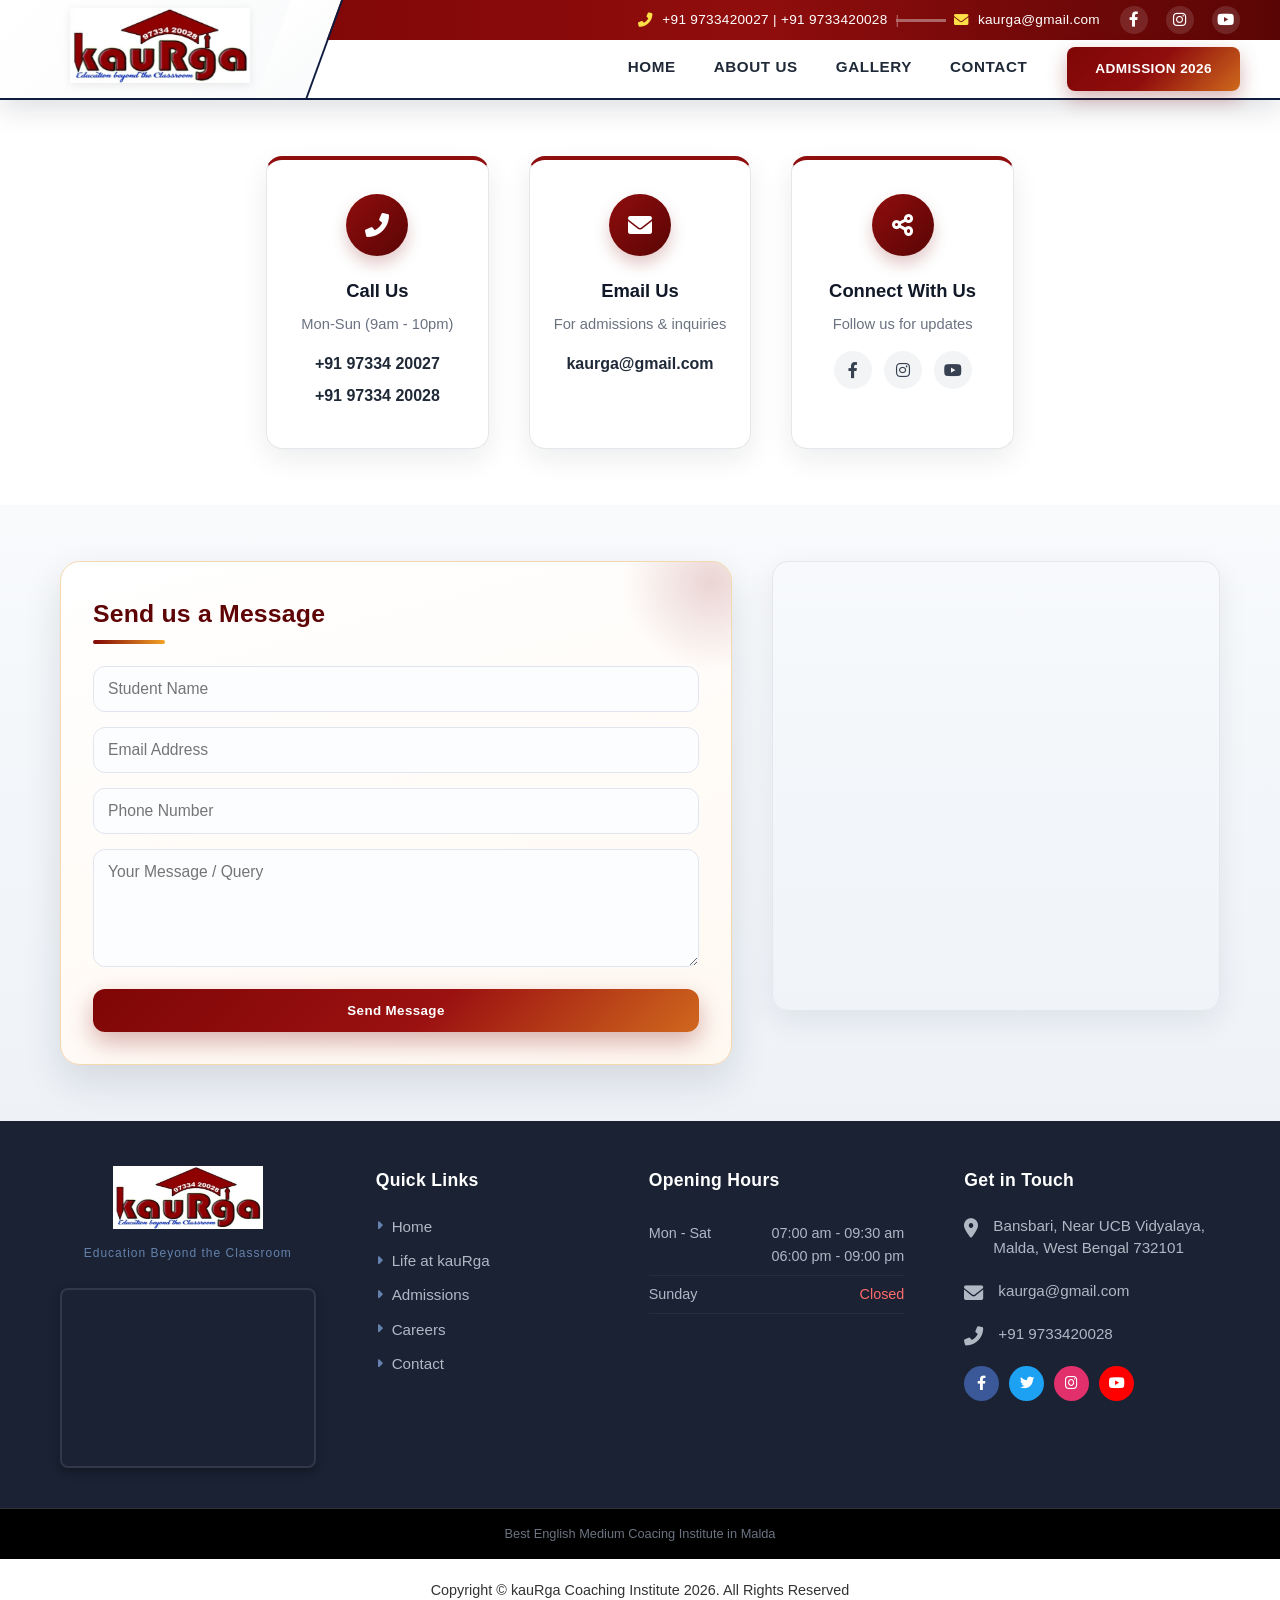
<file: contact.html>
<!DOCTYPE html>
<html lang="en">
<head>
    <meta charset="UTF-8">
    <meta name="viewport" content="width=1200">

    <title>Contact Us | kauRga Coaching Institute</title>

    <link rel="stylesheet" href="style.css">
    <link rel="stylesheet" href="https://cdnjs.cloudflare.com/ajax/libs/font-awesome/6.0.0/css/all.min.css">
</head>
<body class="contact-page">
<header class="slant-header">
    
    <div class="logo-slant-container">
        <a href="index.html" class="logo-link">
            <img src="assets/images/logo.jpg" alt="kauRga Logo">
        </a>
    </div>

    <div class="header-right-content">
        
        <div class="top-bar-red">
            <div class="contact-info">
                <span><i class="fas fa-phone-alt"></i> +91 9733420027 | +91 9733420028</span>
                <span class="divider">|</span>
                <span><i class="fas fa-envelope"></i>kaurga@gmail.com</span>
            </div>
            <div class="social-icons">
                <a href="https://www.facebook.com/profile.php?id=100078224615013"><i class="fab fa-facebook-f"></i></a>
                <a href="https://www.instagram.com/kaurga.6/"><i class="fab fa-instagram"></i></a>
                <a href="https://www.youtube.com/channel/UCdMuawwujxG7BcU9Mf4RD2A"><i class="fab fa-youtube"></i></a>
            </div>
        </div>

        <div class="main-nav-white">
            <ul class="nav-menu">
                <li><a href="index.html">Home</a></li>
                <li><a href="about.html">About Us</a></li>
                <li><a href="gallery.html">Gallery</a></li>
                <li><a href="contact.html">Contact</a></li>
            </ul>
            
            <a href="contact.html" class="btn-admission-red">
                ADMISSION 2026
            </a>

            <div class="hamburger">
                <i class="fas fa-bars"></i>
            </div>
        </div>
    </div>

    <div class="mobile-menu">
        <a href="index.html">Home</a>
        <a href="about.html">About Us</a>
        <a href="gallery.html">Gallery</a>
        <a href="contact.html">Contact</a>
    </div>

</header>



  

    <section class="section container">
        <div class="contact-cards-grid">
            
            <div class="contact-card">
                <div class="c-icon"><i class="fas fa-phone-alt"></i></div>
                <h3>Call Us</h3>
                <p>Mon-Sun (9am - 10pm)</p>
                <a href="tel:+919733420028" class="contact-link">+91 97334 20027</a>
                <a href="tel:+919876543210" class="contact-link">+91 97334 20028</a>
            </div>

            <div class="contact-card">
                <div class="c-icon"><i class="fas fa-envelope"></i></div>
                <h3>Email Us</h3>
                <p>For admissions & inquiries</p>
                    <a href="mailto:kaurga@gmail.com" class="contact-link">kaurga@gmail.com</a>
            </div>

            <div class="contact-card">
                <div class="c-icon"><i class="fas fa-share-alt"></i></div>
                <h3>Connect With Us</h3>
                <p>Follow us for updates</p>
                <div class="card-socials">
                    <a href="https://www.facebook.com/profile.php?id=100078224615013" class="fb" aria-label="Facebook"><i class="fab fa-facebook-f"></i></a>
                    <a href="https://www.instagram.com/kaurga.6/" class="insta" aria-label="Instagram"><i class="fab fa-instagram"></i></a>
                    <a href="https://www.youtube.com/channel/UCdMuawwujxG7BcU9Mf4RD2A" class="yt" aria-label="YouTube"><i class="fab fa-youtube"></i></a>
                </div>
            </div>

        </div>
    </section>

    <section class="section bg-light">
        <div class="container">
            <div class="split-layout">
                
                <div class="contact-form-container">
                    <h3 class="form-title">Send us a Message</h3>
                    <form id="contactForm" name="contact" method="POST" netlify data-recipient-email="kaurga@gmail.com">
                        <div class="form-group">
                            <input type="text" name="name" placeholder="Student Name" required>
                        </div>
                        <div class="form-group">
                            <input type="email" name="email" placeholder="Email Address" required>
                        </div>
                        <div class="form-group">
                            <input type="tel" name="phone" placeholder="Phone Number" pattern="[0-9]{10}" minlength="10" maxlength="10" inputmode="numeric" title="Enter a valid 10-digit phone number" required>
                        </div>
                        <div class="form-group">
                            <textarea name="message" rows="5" placeholder="Your Message / Query"></textarea>
                        </div>
                        <button type="submit" class="btn-primary full-width">Send Message</button>
                    </form>
                </div>

                <div class="map-large-container">
                    <iframe 
                        src="https://www.google.com/maps/embed?pb=!1m18!1m12!1m3!1d3615.684981683177!2d88.14209117506125!3d25.010818039225196!2m3!1f0!2f0!3f0!3m2!1i1024!2i768!4f13.1!3m3!1m2!1s0x39fafd31a70cd221%3A0x3773eb5c0d8b7664!2skauRga!5e0!3m2!1sen!2sin!4v1769827626826!5m2!1sen!2sin" 
                        width="100%" height="100%" style="border:0;" allowfullscreen="" loading="lazy">
                    </iframe>
                </div>

            </div>
        </div>
    </section>


<footer class="main-footer">
    <div class="container footer-grid">
        
        <div class="footer-col logo-col">
            <img src="assets/images/logo.jpg" alt="School Logo" class="footer-logo">
            <p class="motto">Education Beyond the Classroom</p>
            
            <div class="footer-map-container">
                <iframe 
                    src="https://www.google.com/maps/embed?pb=!1m18!1m12!1m3!1d3615.684981683177!2d88.14209117506125!3d25.010818039225196!2m3!1f0!2f0!3f0!3m2!1i1024!2i768!4f13.1!3m3!1m2!1s0x39fafd31a70cd221%3A0x3773eb5c0d8b7664!2skauRga!5e0!3m2!1sen!2sin!4v1769827626826!5m2!1sen!2sin" 
                    allowfullscreen="" 
                    loading="lazy" 
                    referrerpolicy="no-referrer-when-downgrade">
                </iframe>
            </div>
        </div>

        <div class="footer-col">
            <h3 class="footer-heading">Quick Links</h3>
            <ul class="footer-links">
                <li><a href="#"><i class="fas fa-caret-right"></i> Home</a></li>
                <li><a href="#"><i class="fas fa-caret-right"></i> Life at kauRga</a></li>
                <li><a href="#"><i class="fas fa-caret-right"></i> Admissions</a></li>
                <li><a href="#"><i class="fas fa-caret-right"></i> Careers</a></li>
                <li><a href="#"><i class="fas fa-caret-right"></i> Contact</a></li>
            </ul>
        </div>

        <div class="footer-col">
            <h3 class="footer-heading">Opening Hours</h3>
            <ul class="opening-hours">
                 <li><span>Mon - Sat</span> <span>07:00 am - 09:30 am<br>06:00 pm - 09:00 pm</span></li>
                <li class="closed"><span>Sunday</span> <span>Closed</span></li>
            </ul>
        </div>

        <div class="footer-col contact-col">
            <h3 class="footer-heading">Get in Touch</h3>
            
            <div class="contact-row">
                <i class="fas fa-map-marker-alt"></i>
                <p>Bansbari, Near UCB Vidyalaya, Malda, West Bengal 732101</p>
            </div>

            <div class="contact-row">
                <i class="fas fa-envelope"></i>
                <p>kaurga@gmail.com</p>
            </div>

            <div class="contact-row">
                <i class="fas fa-phone-alt"></i>
                <p>+91 9733420028</p>
            </div>

             <div class="footer-social">
                <a href="https://www.facebook.com/profile.php?id=100078224615013" class="social-icon fb"><i class="fab fa-facebook-f"></i></a>
                <a href="#" class="social-icon tw"><i class="fab fa-twitter"></i></a>
                <a href="https://www.instagram.com/kaurga.6/" class="social-icon insta"><i class="fab fa-instagram"></i></a>
                <a href="https://www.youtube.com/channel/UCdMuawwujxG7BcU9Mf4RD2A" class="social-icon yt"><i class="fab fa-youtube"></i></a>
            </div>
        </div>
    </div>

    <div class="footer-seo">
        <div class="container">
            <p>
                Best English Medium Coacing Institute in Malda
            </p>
        </div>
    </div>

    <div class="footer-bottom">
        <div class="container">

            <p>Copyright © kauRga Coaching Institute 2026. All Rights Reserved</p>

        </div>
    </div>
</footer>


    <script src="script.js"></script>
</body>
</html>
</file>
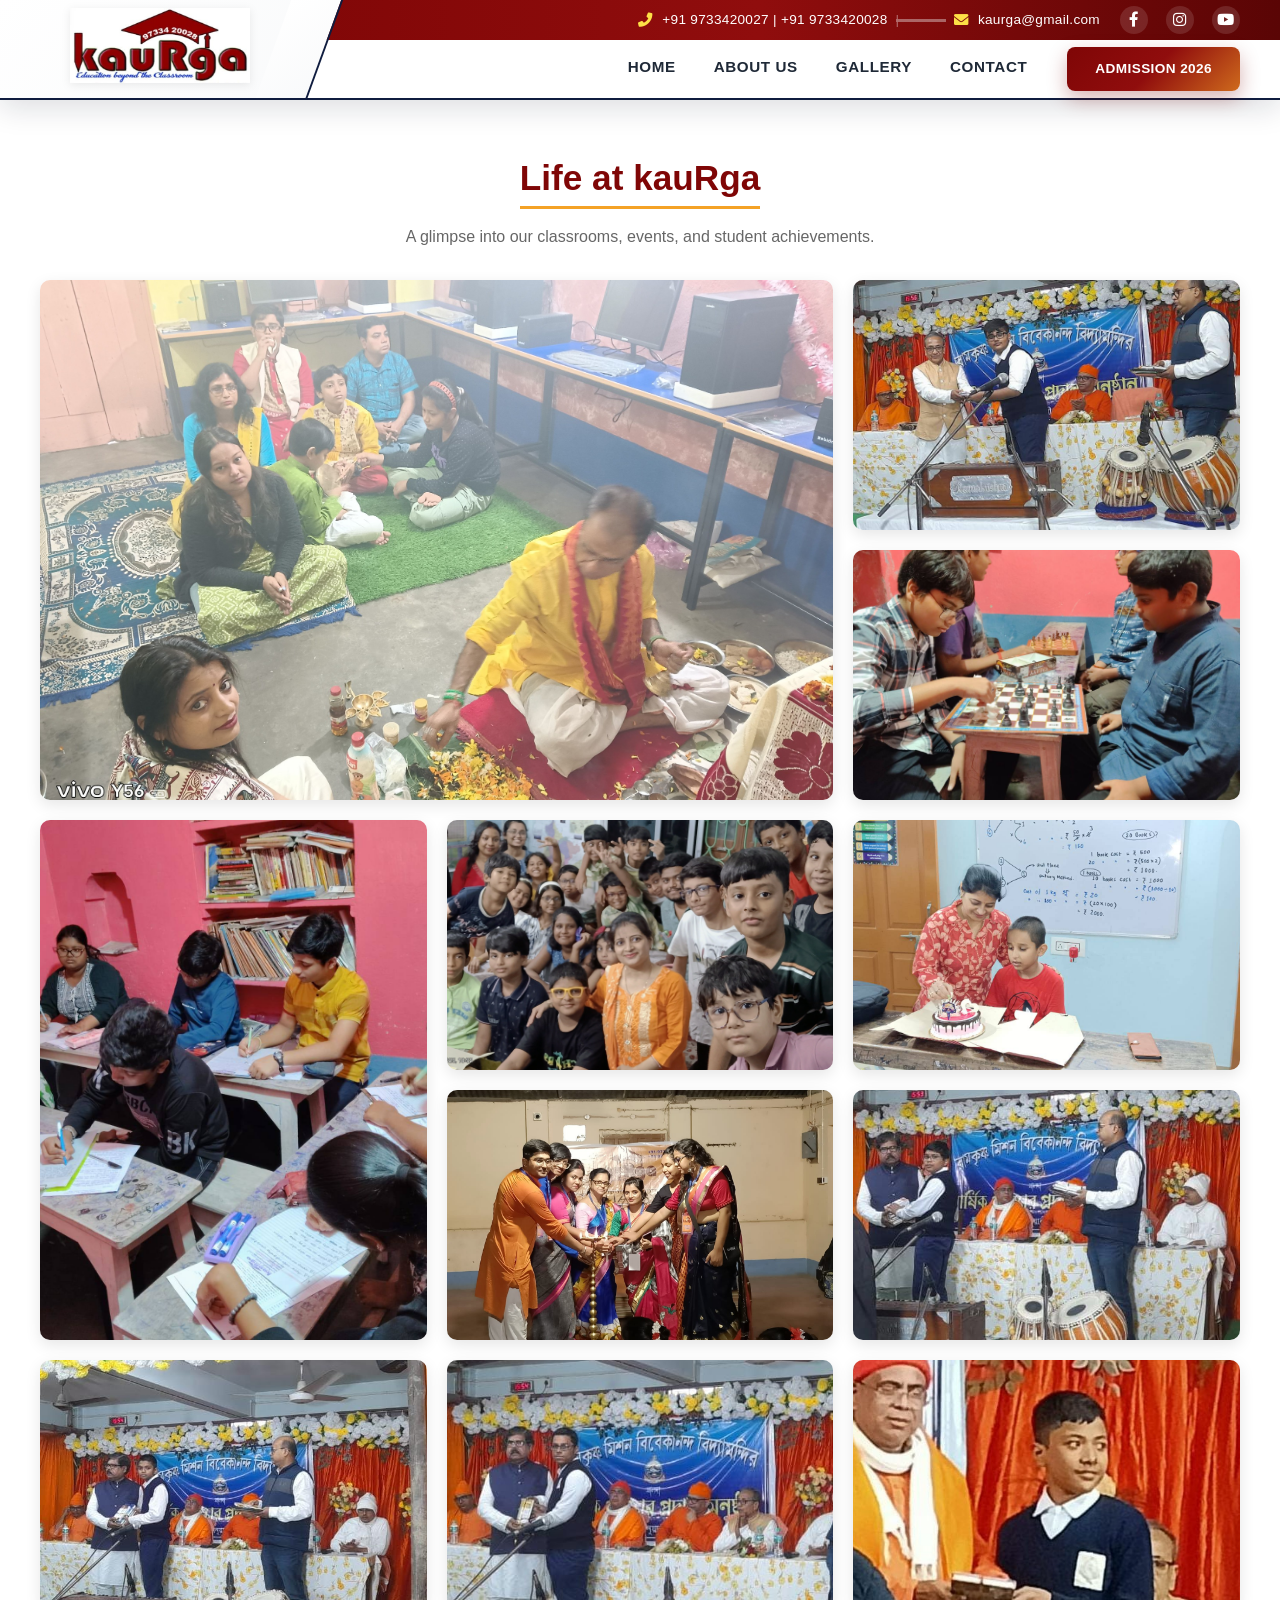
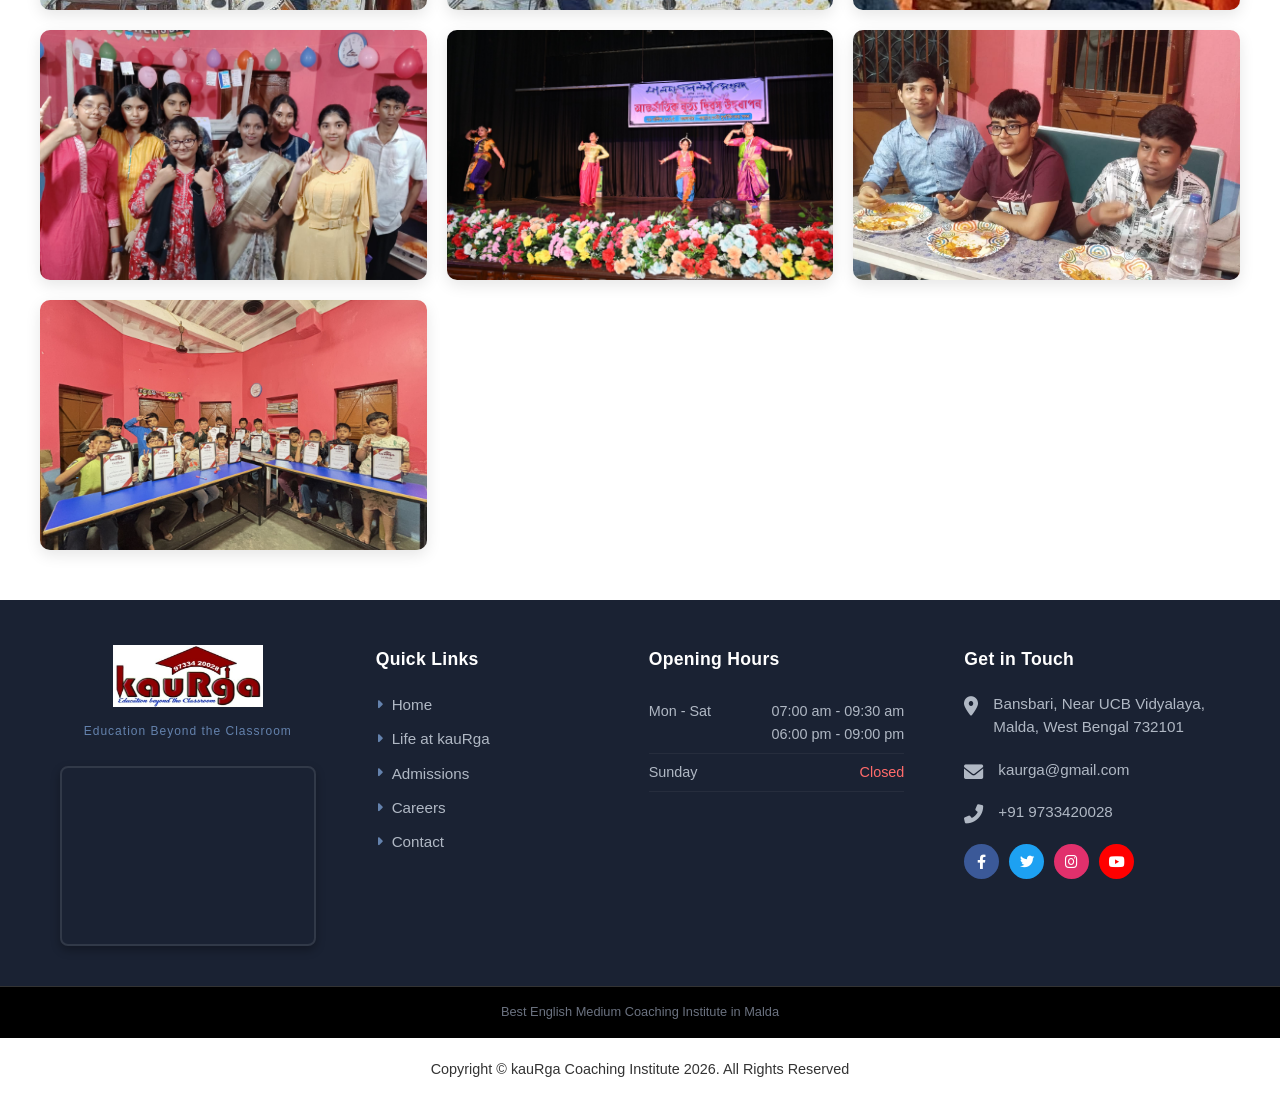
<file: gallery.html>
<!DOCTYPE html>
<html lang="en">
<head>
    <meta charset="UTF-8">
    <meta name="viewport" content="width=1200">
    <title>Gallery | kauRga Coaching Institute</title>
    <link rel="stylesheet" href="style.css">
    <link rel="stylesheet" href="https://cdnjs.cloudflare.com/ajax/libs/font-awesome/6.0.0/css/all.min.css">
</head>
<body>
  

<header class="slant-header">
    
    <div class="logo-slant-container">
        <a href="index.html" class="logo-link">
            <img src="assets/images/logo.jpg" alt="kauRga Logo">
        </a>
    </div>

    <div class="header-right-content">
        
        <div class="top-bar-red">
            <div class="contact-info">
                <span><i class="fas fa-phone-alt"></i> +91 9733420027 | +91 9733420028</span>
                <span class="divider">|</span>
                <span><i class="fas fa-envelope"></i> kaurga@gmail.com</span>
            </div>
            <div class="social-icons">
                <a href="#"><i class="fab fa-facebook-f"></i></a>
                <a href="#"><i class="fab fa-instagram"></i></a>
                <a href="#"><i class="fab fa-youtube"></i></a>
            </div>
        </div>

        <div class="main-nav-white">
            <ul class="nav-menu">
                <li><a href="index.html">Home</a></li>
                <li><a href="about.html">About Us</a></li>
                <li><a href="gallery.html">Gallery</a></li>
                <li><a href="contact.html">Contact</a></li>
            </ul>
            
            <a href="contact.html" class="btn-admission-red">
                ADMISSION 2026
            </a>

            <div class="hamburger">
                <i class="fas fa-bars"></i>
            </div>
        </div>
    </div>

    <div class="mobile-menu">
        <a href="index.html">Home</a>
        <a href="about.html">About Us</a>
        <a href="gallery.html">Gallery</a>
        <a href="contact.html">Contact</a>
    </div>

</header>




    
    <section class="section container">
        
        <div class="gallery-intro center">
            <h2 class="section-title">Life at kauRga</h2>
            <p style="color:#666; margin-bottom: 30px;">A glimpse into our classrooms, events, and student achievements.</p>
        </div>

        <div class="gallery-grid">
            
            <div class="gallery-item item-large">
                <img src="assets/images/g6.jpg" alt="Saraswati Puja">
                <div class="overlay-text">
                    <h3>Saraswati Puja</h3>
                </div>
            </div>

            <div class="gallery-item">
                <img src="assets/images/g1.jpg" alt="Achievement">
                <div class="overlay-text">
                    <h3>Achievement</h3>
                </div>
            </div>

            <div class="gallery-item">
                <img src="assets/images/g2.jpg" alt="Chess Playing">
                <div class="overlay-text">
                    <h3>Chess Playing</h3>
                </div>
            </div>

            <div class="gallery-item item-tall">
                <img src="assets/images/g3.jpg" alt="kauRga Mock Test">
                <div class="overlay-text">
                    <h3>kauRga Mock Test</h3>
    
                </div>
            </div>

            <div class="gallery-item">
                <img src="assets/images/g4.jpg" alt="Computer Lab">
                <div class="overlay-text">
                    <h3>Computer Lab</h3>
                </div>
            </div>

            <div class="gallery-item">
                <img src="assets/images/g5.jpg" alt="Student's Birthday Celebration">
                <div class="overlay-text">
                    <h3>Student's Birthday Celebration</h3>
                </div>
            </div>

            <div class="gallery-item">
                <img src="assets/images/g8.jpg" alt="Meeting">
                <div class="overlay-text">
                    <h3>Meeting</h3>
                </div>
            </div>
            <div class="gallery-item">
                <img src="assets/images/acv2.jpg" alt="Achievement">
                <div class="overlay-text">
                    <h3>Achievement</h3>
                </div>
            </div>
            <div class="gallery-item">
                <img src="assets/images/acv3.jpg" alt="Achievement">
                <div class="overlay-text">
                    <h3>Achievement</h3>
                </div>
            </div>
            <div class="gallery-item">
                <img src="assets/images/acv4.jpg" alt="Achievement">
                <div class="overlay-text">
                    <h3>Achievement</h3>
                </div>
            </div>
            <div class="gallery-item">
                <img src="assets/images/acv5.jpg" alt="Achievement">
                <div class="overlay-text">
                    <h3>Achievement</h3>
                </div>
            </div>
            <div class="gallery-item">
                <img src="assets/images/teachersday.jpg" alt="Teachers Day">
                <div class="overlay-text">
                    <h3>Teachers Day</h3>
                </div>
            </div>
            <div class="gallery-item">
                <img src="assets/images/durga_maam_dance3.jpg" alt="Kaurga Dance Academy">
                <div class="overlay-text">
                    <h3>Kaurga Dance Academy</h3>
                </div>
            </div>
            <div class="gallery-item">
                <img src="assets/images/kaurga_food.jpg" alt="Kaurga Food">
                <div class="overlay-text">
                    <h3>Kaurga</h3>
                </div>
            </div>
<div class="gallery-item">
                <img src="assets/images/certification1.jpg" alt="Kaurga Food">
                <div class="overlay-text">
                    <h3>Ramakrishna Mission Vivekananda Vidyamandir, Malda</h3>
                </div>
            </div>
        </div>
    </section>

<footer class="main-footer">
    <div class="container footer-grid">
        
        <div class="footer-col logo-col">
            <img src="assets/images/logo.jpg" alt="School Logo" class="footer-logo">
            <p class="motto">Education Beyond the Classroom</p>
            
            <div class="footer-map-container">
                <iframe 
                    src="https://www.google.com/maps/embed?pb=!1m18!1m12!1m3!1d3615.684981683177!2d88.14209117506125!3d25.010818039225196!2m3!1f0!2f0!3f0!3m2!1i1024!2i768!4f13.1!3m3!1m2!1s0x39fafd31a70cd221%3A0x3773eb5c0d8b7664!2skauRga!5e0!3m2!1sen!2sin!4v1769827626826!5m2!1sen!2sin" 
                    allowfullscreen="" 
                    loading="lazy" 
                    referrerpolicy="no-referrer-when-downgrade">
                </iframe>
            </div>
        </div>

        <div class="footer-col">
            <h3 class="footer-heading">Quick Links</h3>
            <ul class="footer-links">
                <li><a href="#"><i class="fas fa-caret-right"></i> Home</a></li>
                <li><a href="#"><i class="fas fa-caret-right"></i> Life at kauRga</a></li>
                <li><a href="#"><i class="fas fa-caret-right"></i> Admissions</a></li>
                <li><a href="#"><i class="fas fa-caret-right"></i> Careers</a></li>
                <li><a href="#"><i class="fas fa-caret-right"></i> Contact</a></li>
            </ul>
        </div>

        <div class="footer-col">
            <h3 class="footer-heading">Opening Hours</h3>
            <ul class="opening-hours">
                <li><span>Mon - Sat</span> <span>07:00 am - 09:30 am<br>06:00 pm - 09:00 pm</span></li>
                <li class="closed"><span>Sunday</span> <span>Closed</span></li>
            </ul>
        </div>

        <div class="footer-col contact-col">
            <h3 class="footer-heading">Get in Touch</h3>
            
            <div class="contact-row">
                <i class="fas fa-map-marker-alt"></i>
                <p>Bansbari, Near UCB Vidyalaya, Malda, West Bengal 732101</p>
            </div>

            <div class="contact-row">
                <i class="fas fa-envelope"></i>
                <p>kaurga@gmail.com</p>
            </div>

            <div class="contact-row">
                <i class="fas fa-phone-alt"></i>
                <p>+91 9733420028</p>
            </div>

             <div class="footer-social">
                <a href="https://www.facebook.com/profile.php?id=100078224615013" class="social-icon fb"><i class="fab fa-facebook-f"></i></a>
                <a href="#" class="social-icon tw"><i class="fab fa-twitter"></i></a>
                <a href="https://www.instagram.com/kaurga.6/" class="social-icon insta"><i class="fab fa-instagram"></i></a>
                <a href="https://www.youtube.com/channel/UCdMuawwujxG7BcU9Mf4RD2A" class="social-icon yt"><i class="fab fa-youtube"></i></a>
            </div>
        </div>
    </div>

    <div class="footer-seo">
        <div class="container">
            <p>
                Best English Medium Coaching Institute in Malda
            </p>
        </div>
    </div>

    <div class="footer-bottom">
        <div class="container">

            <p>Copyright © kauRga Coaching Institute 2026. All Rights Reserved</p>

        </div>
    </div>
</footer>

    <script src="script.js"></script>
</body>
</html>
</file>
<file: style.css>
/* =========================================
   1. GLOBAL VARIABLES & RESET
   ========================================= */
:root {
    --primary: #7f0606;       /* Deep Navy Blue */
    --highlight: #f4a226;     /* Orange/Gold */
    --accent: #ca2c2c;        /* Red */
    --text-dark: #333;
    --text-light: #666;
    --bg-light: #f9fafb;
    --white: #ffffff;
    --shadow: 0 4px 6px -1px rgba(0, 0, 0, 0.1);
}

* { margin: 0; padding: 0; box-sizing: border-box; }

html {
    overflow-x: hidden;
}

body {
    font-family: 'Roboto', sans-serif;
    color: var(--text-dark);
    background: var(--white);
    line-height: 1.6;
    overflow-x: hidden;
}

body.popup-open {
    overflow: hidden;
}

.startup-popup-overlay {
    position: fixed;
    inset: 0;
    background: rgba(7, 13, 23, 0.8);
    backdrop-filter: blur(4px);
    display: flex;
    align-items: center;
    justify-content: center;
    padding: 16px;
    z-index: 5000;
    opacity: 0;
    visibility: hidden;
    overflow: hidden;
    transition: opacity 0.3s ease, visibility 0.3s ease;
}

.startup-popup-overlay.is-visible {
    opacity: 1;
    visibility: visible;
}

.startup-popup-card {
    position: relative;
    width: min(96vw, 960px);
    border-radius: 28px;
    background: #f1f7f5;
    overflow: hidden;
    box-shadow: 0 30px 80px rgba(0, 0, 0, 0.5);
    transform: translateY(20px) scale(0.96);
    opacity: 0;
}

.startup-popup-overlay.is-visible .startup-popup-card {
    animation: popupCardEnter 0.45s ease forwards, popupCardFloat 5s ease-in-out 0.55s infinite;
}

.startup-popup-close {
    position: absolute;
    top: 14px;
    right: 14px;
    width: 42px;
    height: 42px;
    border: 0;
    border-radius: 50%;
    background: rgba(255, 255, 255, 0.95);
    color: #4b5563;
    font-size: 30px;
    line-height: 1;
    cursor: pointer;
    z-index: 2;
    box-shadow: 0 8px 20px rgba(0, 0, 0, 0.18);
}

.startup-popup-close:hover {
    color: #111827;
    background: #ffffff;
}

.startup-popup-grid {
    display: grid;
    grid-template-columns: 1fr 1fr;
    min-height: 560px;
}

.startup-popup-visual {
    position: relative;
    overflow: hidden;
    background: #0f172a;
}

.startup-popup-badge {
    position: absolute;
    top: 16px;
    right: 16px;
    left: auto;
    z-index: 1;
    background: rgba(127, 6, 6, 0.94);
    color: #fff5d6;
    border-radius: 999px;
    padding: 8px 14px;
    font-size: 0.9rem;
    font-weight: 700;
    transform: translateY(-8px);
    opacity: 0;
}

.startup-popup-badge i {
    margin-right: 6px;
}

.startup-popup-visual img {
    width: 100%;
    height: 100%;
    object-fit: cover;
    display: block;
    transform: scale(1.08);
    filter: saturate(1.05);
}

.startup-popup-content {
    padding: 42px 34px 30px;
    display: flex;
    flex-direction: column;
    justify-content: center;
    opacity: 0;
    transform: translateX(18px);
}

.startup-popup-content h2 {
    font-size: clamp(2rem, 4vw, 3rem);
    line-height: 1.05;
    color: #7f0606;
    text-transform: uppercase;
    text-align: center;
    margin-bottom: 10px;
}

.startup-popup-subtitle {
    text-align: center;
    color: #4b1d1d;
    margin-bottom: 22px;
    font-weight: 600;
}

.startup-level-cards {
    display: grid;
    grid-template-columns: 1fr;
    gap: 12px;
    margin-bottom: 18px;
}

.startup-level-card {
    border-radius: 18px;
    padding: 14px;
    text-align: center;
    background: #ffffff;
    border: 1.5px solid #f2c06b;
    box-shadow: 0 8px 18px rgba(127, 6, 6, 0.08);
}

.startup-level-card h3 {
    font-size: 1rem;
    margin-bottom: 6px;
    text-transform: uppercase;
    color: #900d0d;
}

.startup-level-card p {
    font-size: 1.8rem;
    font-weight: 700;
    line-height: 1.2;
    color: #7f0606;
}

.startup-level-card.tuition-card p {
    font-size: 1.55rem;
}

.startup-popup-contact-box {
    margin-top: 6px;
    background: linear-gradient(135deg, #900d0d, #5a0505);
    border-radius: 18px;
    padding: 16px;
}

.startup-popup-overlay.is-visible .startup-popup-badge {
    animation: popupFadeUp 0.45s ease 0.25s forwards;
}

.startup-popup-overlay.is-visible .startup-popup-visual img {
    animation: popupImageSweep 0.9s ease 0.1s forwards;
}

.startup-popup-overlay.is-visible .startup-popup-content {
    animation: popupContentEnter 0.5s ease 0.2s forwards;
}

.startup-popup-overlay.is-visible .startup-level-card {
    animation: popupFadeUp 0.4s ease forwards;
}

.startup-popup-overlay.is-visible .startup-level-card:nth-child(1) {
    animation-delay: 0.32s;
}

.startup-popup-overlay.is-visible .startup-level-card:nth-child(2) {
    animation-delay: 0.4s;
}

.startup-popup-overlay.is-visible .startup-popup-contact-box {
    animation: popupFadeUp 0.45s ease 0.48s both;
}

.startup-popup-contact-box h4 {
    color: #f8cc7a;
    text-transform: uppercase;
    letter-spacing: 0.5px;
    font-size: 0.92rem;
    margin-bottom: 10px;
}

.startup-contact-link {
    display: flex;
    align-items: center;
    gap: 9px;
    color: #ffffff;
    font-weight: 600;
    margin-bottom: 8px;
}

.startup-contact-link:last-child {
    margin-bottom: 0;
}

.startup-contact-link i {
    width: 16px;
    color: #fde047;
}

.startup-contact-link:hover {
    color: #ecfeff;
}

.startup-popup-progress {
    position: relative;
    width: 100%;
    height: 6px;
    margin-top: 14px;
    border-radius: 999px;
    background: rgba(15, 118, 110, 0.2);
    overflow: hidden;
}

.startup-popup-progress-bar {
    display: block;
    width: 0;
    height: 100%;
    border-radius: inherit;
    background: linear-gradient(90deg, #f59e0b, #f97316 60%, #ef4444);
    box-shadow: 0 0 14px rgba(249, 115, 22, 0.5);
}

@media (max-width: 900px) {
    .startup-popup-card {
        width: min(96vw, 640px);
    }

    .startup-popup-grid {
        grid-template-columns: 1fr;
        min-height: auto;
    }

    .startup-popup-visual {
        height: 240px;
    }

    .startup-popup-content {
        padding: 26px 18px 20px;
    }

    .startup-level-cards {
        grid-template-columns: 1fr;
    }
}

@keyframes popupCardEnter {
    from {
        transform: translateY(20px) scale(0.96);
        opacity: 0;
    }
    to {
        transform: translateY(0) scale(1);
        opacity: 1;
    }
}

@keyframes popupImageSweep {
    from {
        transform: scale(1.08);
    }
    to {
        transform: scale(1);
    }
}

@keyframes popupCardFloat {
    0% {
        transform: translateY(0) scale(1);
    }
    50% {
        transform: translateY(-6px) scale(1.003);
    }
    100% {
        transform: translateY(0) scale(1);
    }
}

@keyframes popupContentEnter {
    from {
        opacity: 0;
        transform: translateX(18px);
    }
    to {
        opacity: 1;
        transform: translateX(0);
    }
}

@keyframes popupFadeUp {
    from {
        opacity: 0;
        transform: translateY(10px);
    }
    to {
        opacity: 1;
        transform: translateY(0);
    }
}

@keyframes sectionFadeUp {
    from {
        opacity: 0;
        transform: translateY(26px) scale(0.985);
    }
    to {
        opacity: 1;
        transform: translateY(0) scale(1);
    }
}

@keyframes cursorPulse {
    0% {
        transform: translate(-50%, -50%) scale(1);
    }
    50% {
        transform: translate(-50%, -50%) scale(1.12);
    }
    100% {
        transform: translate(-50%, -50%) scale(1);
    }
}

.home-page .auto-reveal {
    opacity: 0;
    transform: translateY(26px) scale(0.985);
    filter: blur(2px);
    transition: opacity 0.65s ease, transform 0.65s ease, filter 0.65s ease;
    transition-delay: var(--reveal-delay, 0ms);
}

.home-page .auto-reveal.in-view {
    opacity: 1;
    transform: translateY(0) scale(1);
    filter: blur(0);
}

.home-page .cursor-dot,
.home-page .cursor-ring {
    position: fixed;
    left: -100px;
    top: -100px;
    border-radius: 50%;
    pointer-events: none;
    z-index: 7000;
    opacity: 0;
    transform: translate(-50%, -50%);
    transition: opacity 0.25s ease;
}

.home-page .cursor-dot {
    width: 8px;
    height: 8px;
    background: #f4a226;
}

.home-page .cursor-ring {
    width: 34px;
    height: 34px;
    border: 1.5px solid rgba(127, 6, 6, 0.65);
    background: rgba(255, 255, 255, 0.08);
    backdrop-filter: blur(1px);
}

.home-page.cursor-ready .cursor-dot,
.home-page.cursor-ready .cursor-ring {
    opacity: 1;
}

.home-page.cursor-hover .cursor-ring {
    transform: translate(-50%, -50%) scale(1.35);
    border-color: rgba(244, 162, 38, 0.95);
    animation: cursorPulse 0.9s ease-in-out infinite;
}

@media (hover: none), (pointer: coarse) {
    .home-page .cursor-dot,
    .home-page .cursor-ring {
        display: none;
    }
}

@media (prefers-reduced-motion: reduce) {
    .home-page .auto-reveal,
    .home-page .auto-reveal.in-view {
        opacity: 1;
        transform: none;
        filter: none;
        transition: none;
    }

    .home-page .cursor-ring,
    .home-page.cursor-hover .cursor-ring {
        animation: none;
    }
}

h1, h2, h3 { font-family: 'Poppins', sans-serif; }
ul { list-style: none; }
a { text-decoration: none; color: inherit; }

.container {
    max-width: 1200px;
    margin: 0 auto;
    padding: 0 20px;
}

.section { padding: 50px 0; }

@media (max-width: 768px) {
    .container {
        width: 100%;
        padding: 0 15px;
    }
    .section {
        padding: 40px 0;
    }
}
.bg-light { background: var(--bg-light); }
.center { text-align: center; }


/* ========================
   DYNAMIC SLANT HEADER
   ======================== */
/* ========================
   CLEAN SLANTED HEADER CSS
   ======================== */

/* 1. Main Header Container */
.slant-header {
    display: flex;
    height: 100px;
    background: white;
    box-shadow: 0 8px 28px rgba(15, 23, 42, 0.14);
    position: sticky;
    top: 0;
    z-index: 1000;
    width: 100%;
}

/* 2. LEFT: The Slanted Logo Box */
.logo-slant-container {
    width: 300px;
    background: linear-gradient(135deg, #ffffff 0%, #f9fafb 100%);
    position: relative;
    z-index: 20;
    display: flex;
    align-items: center;
    padding-left: 70px;
    border-bottom: 2px solid #0f1c3f;
}

/* The Slanted Shape & Black Divider */
.logo-slant-container::after {
    content: '';
    position: absolute;
    top: 0;
    right: -25px;
    width: 50px;
    height: 100%;
    background: linear-gradient(135deg, #ffffff 0%, #f9fafb 100%);
    transform: skewX(-20deg);
    border-right: 2px solid #0f1c3f; 
    border-bottom: 2px solid #0f1c3f;
}

.logo-link img {
    height: 75px; 
    max-width: 100%;
    object-fit: contain;
    margin-right: 15px;
    filter: drop-shadow(0 2px 4px rgba(0, 0, 0, 0.08));
    transition: all 0.3s ease;
}

.logo-link img:hover {
    filter: drop-shadow(0 4px 8px rgba(127, 6, 6, 0.15));
    transform: translateY(-1px);
}

/* 3. RIGHT: The Content Area (Red + White Bars) */
.header-right-content {
    flex: 1;
    display: flex;
    flex-direction: column;
    /* CRITICAL: Pulls the bars LEFT to sit BEHIND the logo slant */
    margin-left: -65px; 
}

/* --- Top Red Bar --- */

.top-bar-red {
    background: linear-gradient(90deg, #7f0606 0%, #900d0d 50%, #5a0505 100%);
    height: 40px;
    display: flex;
    align-items: center;
    justify-content: flex-end; 
    padding-right: 40px;
    padding-left: 80px;
    color: white;
    font-size: 0.85rem;
    font-family: 'Roboto', sans-serif;
    font-weight: 500;
    letter-spacing: 0.3px;
}

.contact-info { 
    display: flex;
    align-items: center;
    gap: 8px;
}

.contact-info i { 
    color: #fde047;
    font-size: 0.9rem;
    margin-right: 6px;
}

.contact-info span {
    display: flex;
    align-items: center;
    gap: 4px;
}

.divider { 
    margin: 0 18px;
    opacity: 0.4;
    height: 18px;
    width: 1px;
    background: rgba(255, 255, 255, 0.3);
}

.social-icons { 
    display: flex;
    gap: 18px;
    margin-left: 20px;
    align-items: center;
}

.social-icons a { 
    color: white;
    font-size: 0.95rem;
    transition: all 0.28s cubic-bezier(0.34, 1.56, 0.64, 1);
    display: inline-flex;
    align-items: center;
    justify-content: center;
    width: 28px;
    height: 28px;
    border-radius: 50%;
    background: rgba(255, 255, 255, 0.12);
}

.social-icons a:hover { 
    color: #fde047;
    background: rgba(255, 222, 71, 0.25);
    transform: translateY(-2px);
}

/* --- Main White Nav Bar --- */
.main-nav-white {
    background: white;
    height: 60px;
    display: flex;
    align-items: center;
    justify-content: flex-end;
    padding-right: 40px;
    padding-left: 80px;
    border-bottom: 2px solid #0f1c3f;
}

.nav-menu {
    display: flex;
    gap: 38px;
    list-style: none;
    margin-right: 40px;
}

.nav-menu li a {
    color: #1f2937;
    font-weight: 700;
    font-size: 0.95rem;
    text-transform: uppercase;
    font-family: 'Poppins', sans-serif;
    letter-spacing: 0.6px;
    transition: all 0.28s cubic-bezier(0.34, 1.56, 0.64, 1);
    position: relative;
    display: inline-block;
    padding-bottom: 4px;
}

/* Hover Effect */
.nav-menu li a:hover { 
    color: #7f0606;
}

.nav-menu li a::after {
    content: '';
    position: absolute;
    width: 0;
    height: 3px;
    bottom: -6px;
    left: 0;
    background: linear-gradient(90deg, #7f0606, #f4a226);
    transition: width 0.28s cubic-bezier(0.34, 1.56, 0.64, 1);
    border-radius: 999px;
}

.nav-menu li a:hover::after { 
    width: 100%;
}


/* --- Admission Button (Professional Styling) --- */
.btn-admission-red {
    background: linear-gradient(135deg, #7f0606 0%, #900d0d 50%, #f4a226 130%);
    color: white;
    padding: 11px 28px;
    border-radius: 8px;
    font-weight: 700;
    font-size: 0.85rem;
    text-decoration: none;
    box-shadow: 0 8px 20px rgba(127, 6, 6, 0.3);
    display: inline-block;
    transition: all 0.28s cubic-bezier(0.34, 1.56, 0.64, 1);
    letter-spacing: 0.4px;
    text-transform: uppercase;
    border: none;
    cursor: pointer;
    position: relative;
    overflow: hidden;
}

.btn-admission-red::before {
    content: '';
    position: absolute;
    top: 0;
    left: -100%;
    width: 100%;
    height: 100%;
    background: linear-gradient(90deg, rgba(255, 255, 255, 0.2), rgba(255, 255, 255, 0));
    transition: left 0.4s cubic-bezier(0.34, 1.56, 0.64, 1);
    z-index: -1;
}

.btn-admission-red:hover {
    transform: translateY(-3px);
    box-shadow: 0 12px 32px rgba(127, 6, 6, 0.4);
    left: 0;
}

.btn-admission-red:active {
    transform: translateY(-1px);
    box-shadow: 0 6px 16px rgba(127, 6, 6, 0.3);
}

/* --- MOBILE RESPONSIVE --- */
.hamburger { display: none; font-size: 1.5rem; cursor: pointer; color: #0f1c3f; }
.mobile-menu { display: none; }

@media (max-width: 1024px) {
    .slant-header { height: 80px; }
    
    /* DISABLE SLANT ON MOBILE */
    .logo-slant-container {
        width: auto;
        clip-path: none; /* Removes the slant */
        filter: none;    /* Removes the shadow line */
        padding-right: 20px;
        padding-left: 20px;
        border-right: 1px solid #eee;
        border-bottom: none;
    }
    .logo-link img { height: 50px; margin-right: 0; }
    
    .header-right-content { margin-left: 0; }
    .top-bar-red { display: none; } /* Hide red bar */
    .nav-menu, .btn-admission-red { display: none; }
    
    .main-nav-white {
        border-bottom: none;
        justify-content: flex-end;
        padding-right: 20px;
        padding-left: 0;
    }
    
    .hamburger { display: block; }
    
    .mobile-menu {
        display: none; /* JS Toggles this */
        position: absolute;
        top: 80px; left: 0; width: 100%;
        background: white;
        flex-direction: column;
        border-top: 3px solid #900d0d;
        box-shadow: 0 10px 20px rgba(0,0,0,0.1);
    }
    .mobile-menu a {
        padding: 15px;
        display: block;
        border-bottom: 1px solid #eee;
        color: #333;
        font-weight: 600;
        text-align: center;
    }
}
/* Blue Info Bar */
.info-bar {
    background: var(--primary);
    color: var(--white);
    padding: 15px 0;
}

.info-flex {
    display: flex;
    justify-content: space-between;
    align-items: center;
}

.school-identity h1 {
    color: var(--highlight);
    font-size: 1.6rem;
    margin: 0;
}

.school-identity p {
    font-size: 0.85rem;
    color: #ccc;
    margin: 2px 0 0;
}

.contact-actions { text-align: right; }

.call-text {
    font-size: 0.85rem;
    color: #74b9ff;
    margin-bottom: 5px;
}



/* =========================================
   3. HERO SLIDER (CINEMATIC GRADIENT STYLE)
   ========================================= */
.hero-slider-container {
    position: relative;
    width: 100%;
    height: 550px;
    overflow: hidden;
    background: #000;
}

.slide {
    position: absolute;
    top: 0; left: 0;
    width: 100%; height: 100%;
    background-size: 100% 100%;
    background-position: center;
    opacity: 0;
    transition: opacity 1s ease-in-out;
}
.slide.active { opacity: 1; }

/* --- THE PROFESSIONAL GRADIENT SHADOW --- */
/* This creates the black/navy shadow fading up from the bottom */
.slide::after {
    content: '';
    position: absolute;
    bottom: 0; left: 0;
    width: 100%;
    height: 70%; /* Covers bottom 70% of image */
    background: linear-gradient(to top, rgba(15, 28, 63, 0.95) 0%, rgba(15, 28, 63, 0.6) 40%, transparent 100%);
    z-index: 1;
}

/* --- CAPTION STYLING --- */
.slide-caption {
    position: absolute;
    bottom: 60px;
    left: 5%;
    right: 5%;
    z-index: 2;
    max-width: 900px;
    
    opacity: 0;
    transform: translateY(30px);
    transition: all 0.8s ease-out;
}

/* Animation: Text slides up when active */
.slide.active .slide-caption {
    opacity: 1;
    transform: translateY(0);
    transition-delay: 0.4s;
}

.slide-caption::before {
    content: '';
    display: block;
    width: 80px;
    height: 4px;
    background: var(--highlight);
    margin-bottom: 16px;
}

/* Heading Text */
.slide-caption h2 {
    font-size: 2.8rem;
    color: white;
    font-weight: 700;
    line-height: 1.15;
    margin-bottom: 8px;
    text-shadow: 0 4px 10px rgba(0,0,0,0.3);
    font-family: 'Poppins', sans-serif;
}

/* Subtitle Text (If you add <p> tags) */
.slide-caption p {
    color: rgba(255, 255, 255, 0.9);
    font-size: 1.1rem;
    font-weight: 400;
    max-width: 700px;
    margin-top: 10px;
}

/* --- NAVIGATION BUTTONS --- */
.prev-btn, .next-btn {
    position: absolute;
    top: 50%;
    transform: translateY(-50%);
    background: transparent;
    color: rgba(255, 255, 255, 0.6);
    border: 1px solid rgba(255, 255, 255, 0.3);
    width: 50px; height: 50px;
    border-radius: 50%; /* Circle Buttons */
    cursor: pointer;
    font-size: 1.2rem;
    z-index: 10;
    transition: 0.3s;
    display: flex; align-items: center; justify-content: center;
}
.prev-btn { left: 30px; }
.next-btn { right: 30px; }

.prev-btn:hover, .next-btn:hover {
    background: var(--highlight);
    border-color: var(--highlight);
    color: #000;
    transform: scale(1.1);
}

/* --- MOBILE ADJUSTMENTS --- */
@media (max-width: 768px) {
    .hero-slider-container { height: 400px; }
    
    .slide::after { height: 80%; } /* Darker shadow on mobile for readability */
    
    .slide-caption { bottom: 60px; left: 20px; right: 20px; }
    
    .slide-caption h2 { font-size: 1.8rem; }
    .slide-caption p { font-size: 0.9rem; display: none; /* Hide subtitle on very small screens */ }
    
    .prev-btn, .next-btn { display: none; } /* Hide arrows on mobile */
}

/* =========================================
   4. RED TICKER (Horizontal Scroll)
   ========================================= */
.ticker-bar {
    position: absolute;
    bottom: 0;
    width: 100%;
    background: var(--accent);
    color: white;
    display: flex;
    height: 40px;
    align-items: center;
    z-index: 20;
}

.ticker-label {
    background: #b71540;
    padding: 0 20px;
    height: 100%;
    display: flex;
    align-items: center;
    font-weight: bold;
    font-size: 0.9rem;
}

.ticker-wrapper {
    flex: 1;
    overflow: hidden;
    position: relative;
    height: 100%;
    display: flex;
    align-items: center;
}

.ticker-content {
    display: inline-block;
    white-space: nowrap;
    padding-left: 100%;
    animation: scroll-left 25s linear infinite;
    font-weight: 500;
}
.ticker-content:hover { animation-play-state: paused; }

@keyframes scroll-left {
    0% { transform: translateX(0); }
    100% { transform: translateX(-100%); }
}

/* =========================================
   5. SECTIONS (About, Notices, Courses)
   ========================================= */
.split-layout {
    display: grid;
    grid-template-columns: 1.5fr 1fr;
    gap: 40px;
}

.section-title {
    font-size: 2.2rem;
    margin-bottom: 15px;
    color: var(--primary);
    border-bottom: 3px solid var(--highlight);
    display: inline-block;
}

@media (max-width: 768px) {
    .section-title {
        font-size: 1.6rem;
        margin-bottom: 12px;
        display: block;
        width: 100%;
    }
}

.lead {
    font-size: 1.05rem;
    color: var(--primary);
    font-weight: 600;
    margin-bottom: 12px;
}

.stats-grid {
    display: flex;
    gap: 25px;
    margin-top: 25px;
}
.stat-box h3 { font-size: 2rem; color: var(--primary); margin-bottom: 5px; }

/* Notice Board Wrapper */
.notice-board-wrapper {
    background: var(--white);
    border: 1px solid #e5e7eb;
    border-radius: 5px;
    overflow: hidden;
    box-shadow: 0 4px 6px rgba(0,0,0,0.1);
}

.notice-header {
    background: var(--primary);
    color: var(--white);
    padding: 15px;
    font-weight: bold;
    font-size: 1.1rem;
    display: flex;
    align-items: center;
    gap: 10px;
}

.notice-body {
    height: 300px;
    overflow: hidden;
    position: relative;
    background: #fff;
}

/* Vertical Scroll Animation (UPDATED) */
.vertical-scroll {
    position: absolute;
    width: 100%;
    animation: scroll-up 15s linear infinite;
}
.vertical-scroll:hover { animation-play-state: paused; }

@keyframes scroll-up {
    0% { transform: translateY(100%); }
    100% { transform: translateY(-100%); }
}

.notice-list li {
    padding: 15px;
    border-bottom: 1px solid #f3f4f6;
}

.notice-list .date {
    display: inline-block;
    background: var(--highlight);
    color: #000;
    font-size: 0.7rem;
    padding: 2px 6px;
    border-radius: 3px;
    font-weight: bold;
    margin-bottom: 5px;
}

.notice-list a { display: block; font-weight: 500; }
.notice-list a:hover { color: var(--accent); }

/* Courses Grid */
.courses-grid {
    display: grid;
    grid-template-columns: repeat(auto-fit, minmax(250px, 1fr));
    gap: 25px;
    margin-top: 30px;
}

.course-card {
    background: var(--white);
    padding: 25px;
    border-radius: 10px;
    box-shadow: 0 4px 6px rgba(0,0,0,0.08);
    transition: 0.28s cubic-bezier(0.34, 1.56, 0.64, 1);
    border-top: 4px solid var(--primary);
    position: relative;
    overflow: hidden;
}
.course-card:hover { transform: translateY(-6px); }

.card-icon { font-size: 2.2rem; color: var(--primary); margin-bottom: 15px; }
.badge {
    display: inline-block;
    background: #e0e7ff;
    color: var(--primary);
    padding: 4px 12px;
    border-radius: 20px;
    font-size: 0.8rem;
    font-weight: 600;
    margin-top: 12px;
}

/* =========================================
   6. MOBILE RESPONSIVENESS (UPDATED)
   ========================================= */
.hamburger { display: none; font-size: 1.5rem; cursor: pointer; color: var(--primary); }
.mobile-menu { display: none; }

@media (max-width: 900px) {
    .footer-grid { grid-template-columns: 1fr 1fr; }
}

@media (max-width: 768px) {
    .nav-menu { display: none; }
    .hamburger { display: block; }
    
    .mobile-menu {
        display: none;
        position: absolute;
        top: 80px; left: 0; width: 100%;
        background: white;
        flex-direction: column;
        border-bottom: 2px solid var(--highlight);
        box-shadow: 0 4px 6px rgba(0,0,0,0.1);
        z-index: 999;
    }
    .mobile-menu a {
        padding: 15px;
        display: block;
        border-bottom: 1px solid #eee;
        color: var(--text-dark);
        font-weight: 500;
    }

    .info-flex { flex-direction: column; text-align: center; gap: 10px; }
    .hero-slider-container { height: 300px; }
    .slide-caption { display: none; }
    
    .split-layout { grid-template-columns: 1fr; }
    
    /* Footer Mobile Adjustments */
    .footer-grid { grid-template-columns: 1fr; text-align: center; }
    .footer-links a, .contact-row, .footer-social { justify-content: center; }
}

/* =========================================
   7. FOOTER STYLES
   ========================================= */
/* 1. Main Footer Background */
.main-footer {
    background-color: #1a2233;
    color: #b0b8c4;
    font-size: 0.95rem;
    padding-top: 45px;
}

.footer-grid {
    display: grid;
    grid-template-columns: 1.2fr 1fr 1.2fr 1.2fr;
    gap: 60px;
    padding-bottom: 40px;
}

/* Headings */
.footer-heading {
    color: #ffffff;
    font-size: 1.1rem;
    margin-bottom: 20px;
    font-weight: 700;
    letter-spacing: 0.3px;
}

/* Col 1: Logo */
.footer-logo {
    max-width: 150px;
    margin-bottom: 15px;
    display: block;
    margin-left: auto;
    margin-right: auto;
}
.motto {
    text-align: center;
    font-size: 0.75rem;
    color: #6482ad;
    letter-spacing: 1px;
    margin-top: 10px;
}

/* Col 2: Quick Links */
.footer-links {
    list-style: none;
    padding: 0;
}
.footer-links li {
    margin-bottom: 10px;
}
.footer-links a {
    color: #b0b8c4;
    text-decoration: none;
    transition: 0.3s;
    display: flex;
    align-items: center;
    gap: 10px;
}
.footer-links a i {
    font-size: 0.8rem;
    color: #6482ad; /* Little arrow color */
}
.footer-links a:hover {
    color: #ffffff;
    padding-left: 5px; /* Slight slide effect */
}

/* Col 3: Opening Hours Table Effect */
.opening-hours {
    list-style: none;
    padding: 0;
}
.opening-hours li {
    display: flex;
    justify-content: space-between;
    border-bottom: 1px solid rgba(255,255,255,0.05);
    padding: 7px 0;
    font-size: 0.9rem;
}
.opening-hours li.closed span:last-child {
    color: #ff6b6b; /* Red text for 'Closed' */
}
/* ========================
   PROFESSIONAL MARQUEE (Toppers)
   ======================== */

.marquee-wrapper {
    position: relative;
    max-width: 100%;
    margin-bottom: 15px;
}

.marquee-label-wrapper {
    display: flex;
    align-items: center;
    justify-content: space-between;
    margin-bottom: 15px;
}

.marquee-label {
    font-size: 1.2rem;
    font-weight: 700;
    padding-left: 10px;
    border-left: 4px solid #f4a226;
    font-family: 'Poppins', sans-serif;
    margin-bottom: 0;
}

.see-all-btn {
    background: linear-gradient(135deg, #7f0606 0%, #900d0d 100%);
    color: white;
    padding: 10px 20px;
    border-radius: 6px;
    border: none;
    font-weight: 700;
    font-size: 0.9rem;
    cursor: pointer;
    transition: all 0.28s cubic-bezier(0.34, 1.56, 0.64, 1);
    display: flex;
    align-items: center;
    gap: 8px;
    letter-spacing: 0.3px;
    box-shadow: 0 4px 12px rgba(127, 6, 6, 0.25);
}

.see-all-btn:hover {
    transform: translateY(-2px);
    box-shadow: 0 8px 20px rgba(127, 6, 6, 0.35);
}

.see-all-btn:active {
    transform: translateY(0);
}

.see-all-btn i {
    font-size: 0.85rem;
    transition: transform 0.28s cubic-bezier(0.34, 1.56, 0.64, 1);
}

.see-all-btn:hover i {
    transform: translateX(2px);
}

.marquee-container {
    position: relative;
    overflow: hidden; /* Hides the scrollbar */
    padding: 10px 0;
    background: transparent;
}

/* 1. THE FADE/BLUR EFFECT (Left & Right) */
.fade-left, .fade-right {
    position: absolute;
    top: 0;
    width: 100px; /* Width of the blur */
    height: 100%;
    z-index: 2;
    pointer-events: none; /* Allows clicking through the fade */
}

/* Gradient matches the section background (assumed #f8f9fa) */
.fade-left {
    left: 0;
    background: linear-gradient(to right, #f8f9fa, transparent);
}

.fade-right {
    right: 0;
    background: linear-gradient(to left, #f8f9fa, transparent);
}

/* 2. THE TRACK (Flex container) */
.marquee-track {
    display: flex;
    gap: 20px;
    width: max-content; /* Allows it to be wider than screen */
}

/* 3. ANIMATIONS */
.scroll-left {
    animation: scroll 25s linear infinite;
}
.scroll-left-slow {
    animation: scroll 35s linear infinite;
}

/* Keyframes: Move from 0 to -50% (because we duplicated the cards) */
@keyframes scroll {
    0% { transform: translateX(0); }
    100% { transform: translateX(-50%); } 
}

/* pause on hover for better UX */
.marquee-container:hover .marquee-track {
    animation-play-state: paused;
}


/* ========================
   TOPPER CARD DESIGN (Professional)
   ======================== */
.topper-card-pro {
    background: white;
    width: 220px; /* Fixed width */
    border-radius: 10px;
    overflow: hidden;
    box-shadow: 0 4px 15px rgba(0,0,0,0.08);
    transition: transform 0.3s;
    border-top: 3px solid #0f1c3f; /* Navy Top Border */
    text-align: center;
    padding-bottom: 15px;
    flex-shrink: 0; /* Prevents squashing */
}

.topper-card-pro:hover {
    transform: translateY(-5px);
    box-shadow: 0 8px 20px rgba(0,0,0,0.15);
}

.topper-card-pro img {
    width: 80px;
    height: 80px;
    border-radius: 50%; /* Circle Image */
    object-fit: cover;
    margin-top: 20px;
    margin-bottom: 10px;
    border: 3px solid #f8f9fa;
    box-shadow: 0 4px 10px rgba(0,0,0,0.1);
}

.topper-card-pro .info h4 {
    color: #0f1c3f; /* Navy Name */
    font-size: 1.1rem;
    margin: 5px 0;
    font-weight: 700;
}

.topper-card-pro .score {
    display: inline-block;
    background: #e3f2fd; /* Light Blue BG */
    color: #0f1c3f;
    padding: 4px 12px;
    border-radius: 20px;
    font-weight: bold;
    font-size: 0.9rem;
    margin-bottom: 5px;
}

/* Different color for Ranks */
.topper-card-pro .rank-badge {
    background: #fde2e2; /* Light Red BG */
    color: #900d0d;
}

.topper-card-pro p {
    color: #666;
    font-size: 0.8rem;
    margin: 0;
}

/* ========================
   MODAL STYLES (Toppers)
   ======================== */

.topper-modal-overlay {
    display: none;
    position: fixed;
    inset: 0;
    background: rgba(15, 23, 42, 0.85);
    backdrop-filter: blur(4px);
    z-index: 5000;
    align-items: center;
    justify-content: center;
    padding: 20px;
    animation: fadeIn 0.3s ease-out;
}

.topper-modal-overlay.active {
    display: flex;
}

@keyframes fadeIn {
    from {
        opacity: 0;
    }
    to {
        opacity: 1;
    }
}

.topper-modal-content {
    background: white;
    border-radius: 20px;
    padding: 40px;
    max-width: 1000px;
    width: 100%;
    max-height: 85vh;
    overflow-y: auto;
    box-shadow: 0 25px 50px rgba(0, 0, 0, 0.3);
    animation: slideUp 0.4s cubic-bezier(0.34, 1.56, 0.64, 1);
    position: relative;
}

@keyframes slideUp {
    from {
        opacity: 0;
        transform: translateY(30px);
    }
    to {
        opacity: 1;
        transform: translateY(0);
    }
}

.topper-modal-content h2 {
    color: #5f0404;
    font-size: 1.8rem;
    margin-bottom: 30px;
    text-align: center;
    position: relative;
    padding-bottom: 15px;
}

.topper-modal-content h2::after {
    content: '';
    position: absolute;
    bottom: 0;
    left: 50%;
    transform: translateX(-50%);
    width: 80px;
    height: 3px;
    background: linear-gradient(90deg, #7f0606 0%, #f4a226 100%);
    border-radius: 999px;
}

.modal-grid {
    display: grid;
    grid-template-columns: repeat(auto-fit, minmax(200px, 1fr));
    gap: 24px;
}

.modal-grid-expanded {
    display: grid;
    grid-template-columns: repeat(auto-fit, minmax(150px, 1fr));
    gap: 18px;
}

@media (min-width: 1200px) {
    .modal-grid-expanded {
        grid-template-columns: repeat(5, 1fr);
    }
}

@media (min-width: 768px) and (max-width: 1199px) {
    .modal-grid-expanded {
        grid-template-columns: repeat(4, 1fr);
    }
}

@media (max-width: 767px) {
    .modal-grid-expanded {
        grid-template-columns: repeat(3, 1fr);
    }
}

.modal-card {
    background: linear-gradient(135deg, #faf9f7 0%, #f5ede3 100%);
    border-radius: 16px;
    padding: 20px;
    text-align: center;
    border: 1.5px solid #f4e8d8;
    transition: all 0.28s cubic-bezier(0.34, 1.56, 0.64, 1);
    position: relative;
}

.modal-grid-expanded .modal-card {
    padding: 16px;
}

.modal-card::before {
    content: '';
    position: absolute;
    top: 0;
    left: 0;
    right: 0;
    height: 3px;
    background: linear-gradient(90deg, #7f0606 0%, #f4a226 100%);
    border-radius: 16px 16px 0 0;
}

.modal-card:hover {
    transform: translateY(-8px);
    box-shadow: 0 16px 40px rgba(127, 6, 6, 0.16);
    border-color: #f4a226;
}

.modal-card img {
    width: 120px;
    height: 120px;
    border-radius: 50%;
    object-fit: cover;
    margin: 0 auto 16px;
    border: 4px solid white;
    box-shadow: 0 6px 16px rgba(127, 6, 6, 0.15);
    display: block;
}

.modal-grid-expanded .modal-card img {
    width: 100px;
    height: 100px;
    margin-bottom: 12px;
    border: 3px solid white;
}

.topper-student-card h4,
.entrance-student-card h4 {
    font-size: 0.95rem;
    margin: 0 0 8px;
}

.topper-student-card p,
.entrance-student-card p {
    font-size: 0.8rem;
    margin: 4px 0 0;
}

.modal-card h4 {
    color: #5f0404;
    font-size: 1.1rem;
    margin: 12px 0 8px;
    font-weight: 700;
}

.modal-card .score {
    display: inline-block;
    background: linear-gradient(135deg, #7f0606, #900d0d);
    color: white;
    padding: 6px 14px;
    border-radius: 20px;
    font-weight: 700;
    font-size: 0.85rem;
    margin: 8px 0;
}

.modal-card .rank-badge {
    background: linear-gradient(135deg, #7f0606, #900d0d) !important;
    color: white !important;
}

.modal-card p {
    color: #6b7280;
    font-size: 0.9rem;
    margin: 8px 0 0;
    line-height: 1.5;
}

.modal-close {
    position: absolute;
    top: 20px;
    right: 20px;
    width: 44px;
    height: 44px;
    border: none;
    border-radius: 50%;
    background: #f3f4f6;
    color: #4b5563;
    font-size: 28px;
    cursor: pointer;
    display: flex;
    align-items: center;
    justify-content: center;
    transition: all 0.28s ease;
    z-index: 10;
}

.modal-close:hover {
    background: #7f0606;
    color: white;
    transform: rotate(90deg);
}

/* Scrollbar Styling */
.topper-modal-content::-webkit-scrollbar {
    width: 8px;
}

.topper-modal-content::-webkit-scrollbar-track {
    background: #f3f4f6;
    border-radius: 10px;
}

.topper-modal-content::-webkit-scrollbar-thumb {
    background: linear-gradient(180deg, #7f0606, #f4a226);
    border-radius: 10px;
}

.topper-modal-content::-webkit-scrollbar-thumb:hover {
    background: linear-gradient(180deg, #5a0505, #d4821f);
}

/* Mobile Modal Adjustments */
@media (max-width: 768px) {
    .topper-modal-content {
        padding: 24px;
        border-radius: 16px;
    }

    .topper-modal-content h2 {
        font-size: 1.5rem;
        margin-bottom: 20px;
    }

    .modal-grid {
        grid-template-columns: repeat(auto-fit, minmax(160px, 1fr));
        gap: 16px;
    }

    .modal-card {
        padding: 16px;
    }

    .modal-card img {
        width: 100px;
        height: 100px;
        margin-bottom: 12px;
    }

    .modal-close {
        width: 36px;
        height: 36px;
        font-size: 24px;
        top: 12px;
        right: 12px;
    }
}

/* Col 4: Contact Info */
.contact-row {
    display: flex;
    gap: 15px;
    margin-bottom: 20px;
    align-items: flex-start;
}
.contact-row i {
    font-size: 1.2rem;
    color: #b0b8c4;
    margin-top: 3px;
}
.contact-row p {
    margin: 0;
    line-height: 1.5;
}

/* Social Media Circles */
.footer-social {
    display: flex;
    gap: 10px;
    margin-top: 20px;
}
.social-icon {
    width: 35px;
    height: 35px;
    border-radius: 50%;
    display: flex;
    align-items: center;
    justify-content: center;
    color: white;
    font-size: 0.9rem;
    transition: 0.3s;
}
.social-icon.fb { background: #3b5998; }
.social-icon.tw { background: #1da1f2; }
.social-icon.insta { background: #e1306c; }
.social-icon.yt { background: #ff0000; }

.social-icon:hover {
    transform: translateY(-3px);
    opacity: 0.9;
}

/* 2. SEO Strip (The Black Bar) */
.footer-seo {
    background-color: #000000;
    color: #6b7280;
    padding: 15px 0;
    font-size: 0.8rem;
    border-top: 1px solid #333;
}
.footer-seo p {
    text-align: center;
    margin: 0;
    line-height: 1.6;
}

/* 3. Copyright Bar (White) */
.footer-bottom {
    background-color: #ffffff;
    color: #333;
    text-align: center;
    padding: 20px 0;
    font-size: 0.9rem;
    font-weight: 500;
}
.footer-bottom p { margin: 0; }

/* 4. WhatsApp Float Button */
.whatsapp-float {
    position: fixed;
    bottom: 30px;
    right: 30px;
    background: #25d366;
    color: white;
    padding: 10px 20px;
    border-radius: 30px;
    font-weight: bold;
    box-shadow: 0 4px 10px rgba(0,0,0,0.3);
    z-index: 2000;
    display: flex;
    align-items: center;
    gap: 10px;
}
.whatsapp-float:hover {
    background: #1ebc57;
    transform: scale(1.05);
}
/* ========================
   FOOTER MAP STYLES
   ======================== */
.footer-map-container {
    margin-top: 25px; /* Space between Motto and Map */
    width: 100%;
    height: 180px;    /* Height of the map */
    border-radius: 8px;
    overflow: hidden;
    border: 2px solid rgba(255, 255, 255, 0.1); /* Subtle border */
    box-shadow: 0 4px 10px rgba(0,0,0,0.3);
}

.footer-map-container iframe {
    width: 100%;
    height: 100%;
    border: 0;
    display: block;
    filter: grayscale(20%) contrast(1.1); /* Optional: Makes map blend better with dark footer */
}

/* Hover effect for the map */
.footer-map-container:hover iframe {
    filter: none; /* Shows full color on hover */
}

/* ========================
   MIDDLE SECTION STYLES
   ======================== */
/* ========================
   MIDDLE SECTION STYLES (6-Card Professional Row)
   ======================== */

/* 1. Services Strip Container */
.services-strip-container {
    transform: none; 
    margin-top: 50px; 
    position: relative;
    z-index: 20;
    padding: 0 10px;
}

/* 2. Grid Layout - Forces 6 items in one row */
.services-grid {
    display: grid;
    grid-template-columns: repeat(6, 1fr); 
    gap: 15px; 
}

/* 3. Base Card Style */
.service-box {
    background: white;
    padding: 28px 16px;
    border-radius: 12px;
    text-align: center;
    color: white;
    transition: all 0.35s cubic-bezier(0.34, 1.56, 0.64, 1);
    box-shadow: 0 8px 20px rgba(0,0,0,0.12);
    position: relative;
    overflow: hidden;
    cursor: pointer;
    display: flex;
    flex-direction: column;
    align-items: center;
    justify-content: center;
    border: 2px solid transparent;
}

.service-box::before {
    content: '';
    position: absolute;
    top: 0;
    left: 0;
    right: 0;
    bottom: 0;
    background: rgba(255, 255, 255, 0);
    opacity: 0;
    transition: opacity 0.35s ease;
    pointer-events: none;
}

/* Hover Effect */
.service-box:hover {
    transform: translateY(-8px) scale(1.02);
    box-shadow: 0 16px 40px rgba(0,0,0,0.2);
}

.service-box:hover::before {
    opacity: 0.1;
}

/* 4. THEME COLORS (Navy & Maroon) */
.theme-navy {
    background: linear-gradient(135deg, #0f1c3f 0%, #1a2b5e 50%, #264a8a 100%);
    border-bottom: 5px solid #f4a226;
}

.theme-navy:hover {
    background: linear-gradient(135deg, #1a2b5e 0%, #264a8a 50%, #1a3a7a 100%);
}

.theme-red {
    background: linear-gradient(135deg, #900d0d 0%, #b71540 50%, #d90f3a 100%);
    border-bottom: 5px solid #f4a226;
}

.theme-red:hover {
    background: linear-gradient(135deg, #b71540 0%, #d90f3a 50%, #c71535 100%);
}

/* 5. Inner Elements */
.icon-circle {
    width: 56px;
    height: 56px;
    background: rgba(255,255,255,0.2);
    border-radius: 50%;
    margin: 0 auto 16px;
    display: flex;
    align-items: center;
    justify-content: center;
    font-size: 1.6rem;
    border: 2px solid rgba(255,255,255,0.3);
    transition: all 0.35s ease;
    color: white;
}

.service-box:hover .icon-circle {
    background: rgba(255,255,255,0.3);
    border-color: rgba(255,255,255,0.5);
    transform: scale(1.1) rotate(10deg);
}

.service-box h3 { 
    font-size: 1.1rem;
    margin-bottom: 8px;
    color: #ffffff;
    font-weight: 700;
    letter-spacing: 0.3px;
    text-transform: uppercase;
    line-height: 1.3;
}

.service-box p { 
    font-size: 0.85rem;
    opacity: 0.98;
    line-height: 1.4;
    margin: 0;
    color: rgba(255, 255, 255, 0.95);
    font-weight: 500;
}

.dash { 
    width: 32px;
    height: 3px;
    background: linear-gradient(90deg, transparent, #f4a226, transparent);
    margin: 12px auto 0;
    opacity: 0.8;
}

/* 6. MOBILE RESPONSIVE (Horizontal Scroll) */
/* Essential: 6 cards cannot fit on phone, so we let users scroll sideways */
@media (max-width: 1024px) {
    .services-grid {
        display: flex;
        overflow-x: auto;
        padding-bottom: 20px;
        scroll-snap-type: x mandatory;
        gap: 15px;
    }
    
    .service-box {
        min-width: 160px; /* Force minimum width */
        scroll-snap-align: start;
    }
}
/* 2. Welcome Tweaks */
.sub-heading { color: var(--highlight); font-weight: bold; text-transform: uppercase; font-size: 0.9rem; }

/* 3. Why Choose Us */
.why-choose-grid {
    display: grid;
    grid-template-columns: 1fr 1fr;
    gap: 50px;
    align-items: center;
}
.main-why-img {
    width: 100%;
    border-radius: 10px;
    box-shadow: -10px 10px 0px var(--primary);
}
.benefit-item {
    display: flex;
    gap: 20px;
    margin-bottom: 30px;
}
.benefit-icon {
    width: 50px; height: 50px;
    background: #e0e7ff;
    color: var(--primary);
    border-radius: 50%;
    display: flex; align-items: center; justify-content: center;
    font-size: 1.2rem;
    flex-shrink: 0;
}
.benefit-desc h3 { font-size: 1.1rem; margin-bottom: 5px; color: var(--primary); }
.benefit-desc p { font-size: 0.95rem; color: var(--text-light); }

/* 4. Security Banner */
.security-banner {
    background: #000;
    color: white;
    padding: 30px 0;
    margin: 40px 0;
    border-left: 5px solid var(--accent);
}
.security-flex {
    display: flex; align-items: center; gap: 20px;
}
.security-icon { font-size: 2.5rem; color: var(--accent); animation: blink 2s infinite; }
.security-text h3 { color: var(--highlight); margin-bottom: 5px; }
.security-badge { 
    margin-left: auto; 
    border: 1px solid var(--highlight); 
    padding: 5px 15px; 
    border-radius: 20px; 
    color: var(--highlight);
    font-size: 0.9rem;
}
@keyframes blink { 50% { opacity: 0.5; } }

/* 5. Computer Lab Gallery (Mobile Slide) */
.lab-gallery-container {
    display: grid;
    grid-template-columns: repeat(3, 1fr);
    gap: 16px;
}
.lab-item img {
    width: 100%;
    height: 220px;
    object-fit: cover;
    border-radius: 10px;
    transition: all 0.28s cubic-bezier(0.34, 1.56, 0.64, 1);
    box-shadow: 0 4px 10px rgba(0, 0, 0, 0.1);
}

@media (max-width: 768px) {
    .lab-item img {
        height: 180px;
    }
}
.lab-item:hover img { 
    transform: scale(1.05);
    box-shadow: 0 8px 20px rgba(127, 6, 6, 0.15);
}
.swipe-hint { 
    display: none; 
    text-align: center; 
    font-size: 0.8rem; 
    color: var(--text-light); 
    margin-top: 12px;
    font-weight: 500;
}

/* 6. Toppers Grid */
.toppers-grid {
    display: grid;
    grid-template-columns: repeat(auto-fit, minmax(200px, 1fr));
    gap: 30px;
}
.topper-card {
    background: white;
    padding: 20px;
    border-radius: 10px;
    text-align: center;
    box-shadow: var(--shadow);
    border-bottom: 3px solid var(--primary);
}
.topper-img {
    width: 100px; height: 100px;
    margin: 0 auto 15px;
    border-radius: 50%;
    overflow: hidden;
    border: 3px solid var(--highlight);
}
.topper-img img { width: 100%; height: 100%; object-fit: cover; }
.topper-card h3 { font-size: 1.1rem; margin-bottom: 5px; }
.rank { font-weight: bold; color: var(--accent); font-size: 1.2rem; }
.exam { font-size: 0.85rem; color: var(--text-light); }

/* 7. Quick Enrollment Strip */
.enrollment-strip {
    background: linear-gradient(90deg, #900d0d, #5a0505);
    padding: 30px 0;
    color: white;
    margin: 0;
}
.enroll-flex {
    display: flex;
    justify-content: space-between;
    align-items: center;
    gap: 30px;
}
.enroll-text h3 { 
    color: white; 
    font-size: 1.6rem; 
    margin-bottom: 4px;
    font-weight: 700;
}
.enroll-text p {
    margin: 0;
    color: rgba(255, 255, 255, 0.9);
    font-size: 0.95rem;
}
.btn-enroll {
    background: white;
    color: var(--accent);
    padding: 11px 28px;
    border-radius: 30px;
    font-weight: 700;
    text-decoration: none;
    display: inline-flex;
    align-items: center;
    gap: 8px;
    transition: all 0.28s cubic-bezier(0.34, 1.56, 0.64, 1);
    letter-spacing: 0.3px;
    font-size: 0.9rem;
    white-space: nowrap;
}
.btn-enroll:hover { 
    background: var(--primary);
    color: white;
    transform: translateY(-2px);
}

/* ========================
   RESPONSIVE ADJUSTMENTS
   ======================== */
@media (max-width: 768px) {
    /* Services Stack */
    .services-strip-container { transform: none; margin-top: 20px; }
    
    /* Why Choose Stack */
    .why-choose-grid { grid-template-columns: 1fr; }
    .main-why-img { margin-bottom: 20px; }
    
    /* Security Stack */
    .security-flex { flex-direction: column; text-align: center; }
    .security-badge { margin: 10px auto 0; }
    
    /* Lab Mobile Slider Logic */
    .lab-gallery-container {
        display: flex;
        overflow-x: auto;
        scroll-snap-type: x mandatory;
        gap: 15px;
        padding-bottom: 10px;
        margin: 0 -15px;
        padding-left: 15px;
        padding-right: 15px;
    }
    .lab-item {
        min-width: calc(100vw - 30px);
        scroll-snap-align: start;
        flex-shrink: 0;
    }
    .swipe-hint { 
        display: block; 
    }

    /* Enrollment Stack */
    .enroll-flex { flex-direction: column; text-align: center; gap: 20px; }
    .enroll-text h3 { font-size: 1.5rem; }
}

/* ========================
   ABOUT SECTION & VIDEO THEME
   ======================== */

.about-centered-layout {
    max-width: 900px;
    margin: 0 auto;
    text-align: center;
}

.about-content-center {
    margin-bottom: 30px;
}

/* Typography Matches Theme */
.about-content-center .sub-heading {
    color: #f4a226;
    font-weight: 700;
    text-transform: uppercase;
    display: block;
    margin-bottom: 8px;
    letter-spacing: 0.8px;
    font-size: 0.9rem;
}

.about-content-center .section-title {
    color: #0f1c3f;
    margin-bottom: 15px;
}

/* THE VIDEO CONTAINER */
.video-container-theme {
    position: relative;
    padding-bottom: 56.25%;
    height: 0;
    overflow: hidden;
    
    border-radius: 12px;
    border: 4px solid #0f1c3f;
    box-shadow: 0 10px 30px rgba(15, 28, 63, 0.15);
    background: #000;
}

.video-container-theme iframe {
    position: absolute;
    top: 0;
    left: 0;
    width: 100%;
    height: 100%;
}
/* =========================================
   WHY CHOOSE US (Collage & Icons)
   ========================================= */

.why-choose-section {
    padding: 50px 0;
    overflow: hidden;
}

.why-wrapper {
    display: grid;
    grid-template-columns: 1fr 1fr;
    gap: 50px;
    align-items: center;
    margin-top: 35px;
}

/* --- Left: Story Collage Logic --- */
.story-collage {
    position: relative;
    height: 430px;
    width: 100%;
}

.photo-card {
    position: absolute;
    border: 8px solid white;
    box-shadow: 0 8px 16px rgba(0,0,0,0.15);
    border-radius: 6px;
    transition: all 0.28s cubic-bezier(0.34, 1.56, 0.64, 1);
    width: 60%;
}
.photo-card img {
    width: 100%;
    display: block;
}

/* Positioning the Photos like a story */
.p1 {
    top: 0;
    left: 0;
    z-index: 1;
    transform: rotate(-5deg);
}
.p2 {
    top: 50px;
    right: 10px;
    z-index: 3;
    transform: rotate(3deg);
}
.p3 {
    bottom: 20px;
    left: 40px;
    z-index: 2;
    transform: rotate(-3deg);
}

/* Hover Effect: Pop up slightly */
.photo-card:hover {
    z-index: 10;
    transform: scale(1.05) rotate(0deg);
    box-shadow: 0 12px 28px rgba(127, 6, 6, 0.2);
}

/* --- Right: Feature List Logic --- */
.features-list {
    display: flex;
    flex-direction: column;
    gap: 20px;
}

.feature-item {
    display: flex;
    align-items: flex-start;
    gap: 18px;
}

.f-icon {
    width: 50px;
    height: 50px;
    border-radius: 50%;
    display: flex;
    align-items: center;
    justify-content: center;
    color: white;
    font-size: 1.3rem;
    flex-shrink: 0;
    box-shadow: 0 4px 10px rgba(0,0,0,0.12);
}

/* Icon Colors */
.icon-blue { background: linear-gradient(135deg, #0f1c3f, #1a2f5a); }
.icon-green { background: linear-gradient(135deg, #6ab04c, #52a043); }
.icon-red { background: linear-gradient(135deg, #7f0606, #900d0d); }

.f-content h3 {
    font-size: 1.05rem;
    color: var(--primary);
    margin-bottom: 4px;
    font-weight: 700;
}
.f-content p {
    font-size: 0.95rem;
    color: #666;
    margin: 0;
    line-height: 1.5;
}

/* --- Mobile Responsive --- */
@media (max-width: 768px) {
    .why-wrapper {
        grid-template-columns: 1fr;
        gap: 40px;
    }
    
    .story-collage {
        height: 350px; /* Smaller height on phone */
        width: 90%;
        margin: 0 auto;
    }
    
    .features-list {
        width: 100%;
    }
    
    /* Adjust photo sizes for mobile */
    .photo-card { width: 55%; }
    .p2 { right: 0; } /* Keep images inside screen */
}

/* ========================
   EVENTS SECTION STYLES
   ======================== */

/* Life at kauRga Section */

.events-grid {
    display: grid;
    grid-template-columns: repeat(auto-fit, minmax(250px, 1fr));
    gap: 30px;
}

.event-card {
    background: white;
    border-radius: 10px;
    overflow: hidden;
    box-shadow: 0 4px 15px rgba(0,0,0,0.1);
    transition: transform 0.3s ease, box-shadow 0.3s ease;
    border: 1px solid #eee;
}

.event-card:hover {
    transform: translateY(-5px);
    box-shadow: 0 10px 25px rgba(0,0,0,0.15);
}

.event-img {
    position: relative;
    height: 200px;
    overflow: hidden;
}

.event-img img {
    width: 100%;
    height: 100%;
    object-fit: cover;
    transition: transform 0.5s ease;
}

/* Zoom effect on hover */
.event-card:hover .event-img img {
    transform: scale(1.1);
}

/* The Date Badge */
.event-date {
    position: absolute;
    top: 15px;
    right: 15px;
    background: var(--highlight); /* Your Orange Color */
    color: #000;
    padding: 5px 12px;
    border-radius: 20px;
    font-size: 0.8rem;
    font-weight: bold;
    box-shadow: 0 2px 5px rgba(0,0,0,0.2);
}

.event-caption {
    padding: 20px;
    text-align: left;
    background: #fff;
    border-top: 4px solid var(--primary); /* Navy Blue Line */
}

.event-caption h3 {
    font-size: 1.1rem;
    color: var(--primary);
    margin-bottom: 8px;
    font-weight: 700;
}

.event-caption p {
    font-size: 0.9rem;
    color: #666;
    margin: 0;
    line-height: 1.5;
}

/* Mobile Adjustments */
@media (max-width: 768px) {
    .events-grid {
        grid-template-columns: 1fr; /* Stack events on phone */
        width: 100%;
        padding: 0;
    }
    .event-card {
        margin-bottom: 10px;
    }
}

/* ========================
   ABOUT PAGE STYLES
   ======================== */

/* Founders Grid */
.founders-grid {
    display: grid;
    grid-template-columns: repeat(auto-fit, minmax(350px, 1fr));
    gap: 40px;
    justify-content: center;
}

.founder-card {
    background: white;
    border-radius: 10px;
    overflow: hidden;
    box-shadow: 0 10px 30px rgba(0,0,0,0.08);
    display: flex;
    flex-direction: row; /* Side-by-side layout for professionalism */
    border: 1px solid #eee;
    transition: 0.3s;
}

.founder-card:hover { transform: translateY(-5px); box-shadow: 0 15px 40px rgba(0,0,0,0.12); }

.founder-img-box {
    width: 40%;
    position: relative;
    overflow: hidden;
}

.founder-img-box img {
    width: 100%;
    height: 100%;
    object-fit: cover;
}

.founder-info {
    width: 60%;
    padding: 25px;
    display: flex;
    flex-direction: column;
    justify-content: center;
}

.founder-info h3 { font-size: 1.2rem; color: var(--primary); margin-bottom: 5px; }
.designation { color: var(--highlight); font-weight: bold; font-size: 0.9rem; margin-bottom: 5px; display: block; }
.qualifications { font-size: 0.8rem; color: #888; margin-bottom: 15px; font-style: italic; }
.founder-info p { font-size: 0.9rem; color: #555; line-height: 1.5; margin-bottom: 15px; }

.founder-social a { color: var(--primary); margin-right: 15px; font-size: 1.1rem; transition: 0.3s; }
.founder-social a:hover { color: var(--highlight); }

/* Feature List Checkmarks */
.feature-list-check li { margin-bottom: 10px; display: flex; align-items: center; gap: 10px; font-weight: 500; }
.feature-list-check i { color: var(--highlight); }


/* ========================
   CONTACT PAGE STYLES
   ======================== */

body.contact-page {
    display: flex;
    flex-direction: column;
    min-height: 100vh;
}

body.contact-page > .section {
    flex: 0 1 auto;
    padding-top: clamp(40px, 6vw, 56px);
    padding-bottom: clamp(40px, 6vw, 56px);
    padding-left: clamp(16px, 5vw, 32px);
    padding-right: clamp(16px, 5vw, 32px);
}

body.contact-page > .section:nth-of-type(2) {
    flex-grow: 1;
}

.contact-page .bg-light {
    background: linear-gradient(180deg, #f8fafc 0%, #eef2f7 100%);
}

body.contact-page > .main-footer {
    margin-top: auto;
}

/* Contact Cards Grid */
.contact-cards-grid {
    display: grid;
    grid-template-columns: repeat(3, 1fr);
    gap: clamp(20px, 5vw, 40px);
    max-width: 1200px;
    margin: 0 auto;
}

.contact-card {
    background: #ffffff;
    padding: 34px 24px;
    border-radius: 16px;
    text-align: center;
    box-shadow: 0 10px 28px rgba(15, 23, 42, 0.08);
    border: 1px solid #e5e7eb;
    border-top: 4px solid #900d0d;
    transition: transform 0.25s ease, box-shadow 0.25s ease;
}
.contact-card:hover {
    transform: translateY(-4px);
    box-shadow: 0 14px 34px rgba(15, 23, 42, 0.12);
}

.c-icon {
    width: 62px;
    height: 62px;
    background: linear-gradient(135deg, #900d0d, #5a0505);
    color: #ffffff;
    border-radius: 50%;
    margin: 0 auto 20px;
    display: flex;
    align-items: center;
    justify-content: center;
    font-size: 1.5rem;
    box-shadow: 0 8px 16px rgba(127, 6, 6, 0.22);
}

.contact-card h3 {
    margin-bottom: 8px;
    color: #111827;
    font-size: 1.15rem;
}

.contact-card p {
    color: #6b7280;
    margin-bottom: 14px;
    font-size: 0.92rem;
}

.contact-link {
    display: block;
    color: #1f2937;
    font-weight: 600;
    margin-bottom: 6px;
}

.contact-link:hover {
    color: #900d0d;
}

/* Card Social Icons */
.card-socials {
    display: flex;
    justify-content: center;
    gap: 12px;
}

.card-socials a {
    width: 38px;
    height: 38px;
    border-radius: 50%;
    background: #f3f4f6;
    color: #374151;
    display: flex;
    align-items: center;
    justify-content: center;
    transition: all 0.25s ease;
}

.card-socials a:hover {
    background: #900d0d;
    color: #ffffff;
    transform: translateY(-2px);
}

/* Contact Form & Map */
.contact-form-container {
    position: relative;
    background: linear-gradient(165deg, #ffffff 0%, #fff8f1 100%);
    padding: 32px;
    border-radius: 20px;
    box-shadow: 0 16px 38px rgba(15, 23, 42, 0.12);
    border: 1px solid #f4d8b0;
    overflow: hidden;
}

.contact-form-container::before {
    content: '';
    position: absolute;
    top: -70px;
    right: -70px;
    width: 180px;
    height: 180px;
    border-radius: 50%;
    background: radial-gradient(circle, rgba(127, 6, 6, 0.16) 0%, rgba(127, 6, 6, 0) 70%);
    pointer-events: none;
}

.form-title {
    position: relative;
    margin-bottom: 22px;
    color: #5f0404;
    font-size: 1.55rem;
    letter-spacing: 0.2px;
    padding-bottom: 10px;
}

/* =========================================
   RKM ENTRANCE PAGE STYLES
   ========================================= */

.rkm-page {
    background: var(--white);
}

.rkm-entrance-section {
    padding: 60px 20px;
    background: linear-gradient(135deg, #f9fafb 0%, #ffffff 100%);
    min-height: calc(100vh - 300px);
}

.rkm-content-wrapper {
    display: grid;
    grid-template-columns: 1fr 1fr;
    gap: 40px;
    max-width: 1200px;
    margin: 0 auto;
    align-items: start;
}

.rkm-image-container {
    display: flex;
    justify-content: center;
    align-items: flex-start;
    padding: 20px;
}

.rkm-main-image {
    width: 100%;
    max-width: 500px;
    height: auto;
    border-radius: 12px;
    box-shadow: 0 10px 40px rgba(0, 0, 0, 0.1);
    transition: transform 0.3s ease, box-shadow 0.3s ease;
}

.rkm-main-image:hover {
    transform: translateY(-5px);
    box-shadow: 0 15px 50px rgba(0, 0, 0, 0.15);
}

.rkm-text-container {
    display: flex;
    flex-direction: column;
    justify-content: flex-start;
    padding: 20px;
}

.rkm-text-content {
    background: white;
    padding: 40px 30px;
    border-radius: 12px;
    box-shadow: 0 4px 15px rgba(0, 0, 0, 0.08);
    border-left: 5px solid var(--primary);
}

.rkm-text-content p {
    font-size: 1.1rem;
    line-height: 1.8;
    margin-bottom: 20px;
    color: var(--text-dark);
    font-weight: 500;
}

.rkm-text-content p:last-of-type {
    margin-bottom: 0;
}

.rkm-features {
    margin: 25px 0;
    padding: 20px;
    background: #f0f7ff;
    border-radius: 8px;
}

.rkm-features p {
    font-size: 1rem;
    margin-bottom: 12px;
    color: #1a4d7a;
}

.rkm-features p:last-child {
    margin-bottom: 0;
}

.rkm-highlight {
    background: #fff3cd;
    padding: 15px;
    border-radius: 8px;
    border-left: 4px solid var(--highlight);
    font-size: 1.15rem;
    font-weight: 600;
    color: #8b6914;
    margin: 20px 0 !important;
}

.rkm-admission {
    background: #ffe6e6;
    padding: 15px;
    border-radius: 8px;
    border-left: 4px solid var(--accent);
    font-size: 1.15rem;
    font-weight: 600;
    color: #7f0606;
    margin: 20px 0 !important;
}

.rkm-call-button-container {
    margin-top: 30px;
    display: flex;
    justify-content: center;
}

.btn-call-now {
    display: inline-flex;
    align-items: center;
    gap: 12px;
    padding: 18px 40px;
    background: linear-gradient(135deg, var(--primary) 0%, var(--accent) 100%);
    color: white;
    text-decoration: none;
    border-radius: 50px;
    font-size: 1.1rem;
    font-weight: 600;
    box-shadow: 0 8px 25px rgba(127, 6, 6, 0.3);
    transition: all 0.3s ease;
    border: none;
    cursor: pointer;
}

.btn-call-now:hover {
    transform: translateY(-3px);
    box-shadow: 0 12px 35px rgba(127, 6, 6, 0.4);
    background: linear-gradient(135deg, #5a0404 0%, #a01f1f 100%);
}

.btn-call-now:active {
    transform: translateY(-1px);
}

/* Responsive Design for RKM Entrance */
@media (max-width: 768px) {
    .rkm-entrance-section {
        padding: 40px 15px;
    }

    .rkm-content-wrapper {
        grid-template-columns: 1fr;
        gap: 30px;
    }

    .rkm-image-container {
        padding: 0;
    }

    .rkm-text-container {
        padding: 0;
    }

    .rkm-text-content {
        padding: 25px 20px;
    }

    .rkm-text-content p {
        font-size: 1rem;
        margin-bottom: 15px;
    }

    .rkm-main-image {
        max-width: 100%;
    }

    .btn-call-now {
        padding: 15px 30px;
        font-size: 1rem;
        width: 100%;
    }
}

.form-title::after {
    content: '';
    position: absolute;
    left: 0;
    bottom: 0;
    width: 72px;
    height: 4px;
    border-radius: 999px;
    background: linear-gradient(90deg, #7f0606 0%, #f4a226 100%);
}

.form-group { margin-bottom: 15px; }
.form-group input, .form-group textarea {
    width: 100%;
    padding: 13px 14px;
    border: 1px solid #e0e5ef;
    border-radius: 12px;
    font-family: inherit;
    font-size: 0.98rem;
    background: #fcfdff;
    transition: border-color 0.22s ease, box-shadow 0.22s ease, transform 0.22s ease;
}

.form-group input:focus,
.form-group textarea:focus {
    outline: none;
    border-color: #900d0d;
    box-shadow: 0 0 0 3px rgba(144, 13, 13, 0.16), 0 8px 18px rgba(127, 6, 6, 0.08);
    transform: translateY(-1px);
}

.form-group textarea { resize: vertical; }

.contact-page .contact-form-container .btn-primary.full-width {
    border: none;
    border-radius: 12px;
    padding: 14px 20px;
    font-weight: 700;
    letter-spacing: 0.4px;
    color: #ffffff;
    cursor: pointer;
    background: linear-gradient(135deg, #7f0606 0%, #9b1111 56%, #f4a226 130%);
    box-shadow: 0 10px 24px rgba(127, 6, 6, 0.3);
    transition: transform 0.22s ease, box-shadow 0.22s ease, filter 0.22s ease;
}

.contact-page .contact-form-container .btn-primary.full-width:hover {
    transform: translateY(-2px);
    filter: brightness(1.04);
    box-shadow: 0 14px 30px rgba(127, 6, 6, 0.36);
}

.contact-page .contact-form-container .btn-primary.full-width:active {
    transform: translateY(0);
    box-shadow: 0 8px 18px rgba(127, 6, 6, 0.3);
}

.full-width { width: 100%; }

.map-large-container {
    height: 450px;
    border-radius: 16px;
    overflow: hidden;
    box-shadow: 0 10px 30px rgba(15, 23, 42, 0.08);
    border: 1px solid #e5e7eb;
}

/* Mobile Adjustments */
@media (max-width: 1024px) {
    .contact-cards-grid {
        gap: clamp(18px, 4vw, 32px);
    }
}

@media (max-width: 768px) {
    .founder-card { flex-direction: column; }
    .founder-img-box { width: 100%; height: 250px; }
    .founder-info { width: 100%; }
    
    .contact-cards-grid {
        grid-template-columns: 1fr;
        gap: clamp(16px, 3vw, 24px);
    }
    
    .contact-page .section {
        padding-top: 40px;
        padding-bottom: 40px;
        padding-left: clamp(16px, 4vw, 24px);
        padding-right: clamp(16px, 4vw, 24px);
    }
    
    .contact-page .section:first-of-type {
        padding-top: 32px;
    }
    
    .map-large-container {
        height: 300px;
    }
}

/* ========================
   GALLERY PAGE STYLES
   ======================== */

.gallery-grid {
    display: grid;
    grid-template-columns: repeat(auto-fit, minmax(300px, 1fr));
    grid-auto-rows: 250px; /* Base height for rows */
    gap: 20px;
}

.gallery-item {
    position: relative;
    border-radius: 10px;
    overflow: hidden;
    cursor: pointer;
    box-shadow: 0 5px 15px rgba(0,0,0,0.1);
}

/* Gallery Mobile Responsive */
@media (max-width: 768px) {
    .gallery-grid {
        grid-template-columns: 1fr;
        grid-auto-rows: 200px;
        gap: 15px;
    }
}

.gallery-item img {
    width: 100%;
    height: 100%;
    object-fit: cover;
    transition: transform 0.5s ease;
}

/* Hover Effect: Zoom Image */
.gallery-item:hover img {
    transform: scale(1.1);
}

/* Overlay Text (Hidden by default, shows on hover) */
.overlay-text {
    position: absolute;
    bottom: -50px; /* Hidden below */
    left: 0;
    width: 100%;
    background: linear-gradient(transparent, rgba(0,0,0,0.8));
    color: white;
    padding: 20px;
    transition: 0.3s;
    opacity: 0;
}

.gallery-item:hover .overlay-text {
    bottom: 0;
    opacity: 1;
}

.overlay-text h3 {
    font-size: 1.2rem;
    margin-bottom: 2px;
    color: var(--highlight);
}
.overlay-text p {
    font-size: 0.85rem;
    margin: 0;
}

/* Special Sizes for Mosaic Layout (Desktop Only) */
@media (min-width: 768px) {
    .item-large {
        grid-column: span 2;
        grid-row: span 2;
    }
    .item-tall {
        grid-row: span 2;
    }
}

/* ========================
   PROFESSIONAL ABOUT PAGE STYLES
   ======================== */

/* 1. Mission Box (Text Enhancement) */
.mission-box {
    background: #fff8e1; /* Very light gold */
    border-left: 4px solid var(--highlight);
    padding: 20px;
    margin: 20px 0;
    font-style: italic;
    border-radius: 0 5px 5px 0;
}
.mission-box h3 { font-size: 1.1rem; color: var(--primary); margin-bottom: 5px; }
.mission-box p { margin: 0; color: #555; font-weight: 500; }

/* 2. Image Stack Effect (Left Section) */
.about-image-stack {
    position: relative;
    padding: 20px;
}
.img-front {
    position: relative;
    width: 100%;
    border-radius: 5px;
    z-index: 2;
    box-shadow: 0 10px 30px rgba(0,0,0,0.15);
    border: 5px solid white;
}
.img-back {
    position: absolute;
    top: 0;
    right: 0;
    width: 80%;
    height: 90%;
    background: var(--primary);
    border-radius: 5px;
    z-index: 1;
    opacity: 0.1;
}

/* 3. PROFESSIONAL FOUNDERS GRID */
.founders-grid-pro {
    display: grid;
    grid-template-columns: repeat(auto-fit, minmax(350px, 1fr));
    gap: 40px;
    justify-content: center;
    max-width: 1000px;
    margin: 0 auto;
}

.founder-card-pro {
    background: white;
    border-radius: 12px;
    overflow: hidden;
    box-shadow: 0 15px 35px rgba(0,0,0,0.08); /* Soft, deep shadow */
    transition: transform 0.3s ease, box-shadow 0.3s ease;
    border-top: 5px solid var(--primary); /* Navy Accent Line */
    display: flex;
    flex-direction: column;
}

.founder-card-pro:hover {
    transform: translateY(-10px);
    box-shadow: 0 20px 40px rgba(0,0,0,0.15);
}

.founder-photo {
    width: 100%;
    height: 350px; /* Taller, professional portrait height */
    overflow: hidden;
}

.founder-photo img {
    width: 100%;
    height: 100%;
    object-fit: cover;
    object-position: top; /* Ensures face is seen */
    transition: transform 0.5s ease;
}

.founder-card-pro:hover .founder-photo img {
    transform: scale(1.05); /* Subtle zoom */
}

.founder-details {
    padding: 30px;
    text-align: center;
    flex: 1;
    display: flex;
    flex-direction: column;
    align-items: center;
}

.founder-details h3 {
    font-size: 1.5rem;
    color: var(--primary);
    font-weight: 700;
    margin-bottom: 5px;
}

.founder-details .designation {
    font-size: 0.95rem;
    color: var(--highlight); /* Gold Color */
    font-weight: 600;
    text-transform: uppercase;
    letter-spacing: 1px;
}

.divider {
    width: 50px;
    height: 3px;
    background: #eee;
    margin: 15px auto;
}

.founder-details p {
    color: #666;
    font-size: 0.95rem;
    line-height: 1.6;
    margin-bottom: 20px;
}

.social-links-pro {
    margin-top: auto;
}
.social-links-pro a {
    display: inline-flex;
    justify-content: center;
    align-items: center;
    width: 35px;
    height: 35px;
    border-radius: 50%;
    background: #f4f6f8;
    color: var(--primary);
    margin: 0 5px;
    transition: 0.3s;
}
.social-links-pro a:hover {
    background: var(--primary);
    color: white;
}

/* Mobile Fixes for Founders */
@media (max-width: 768px) {
    .founders-grid-pro {
        grid-template-columns: 1fr;
    }
    .founder-photo {
        height: 300px;
    }
}
</file>
